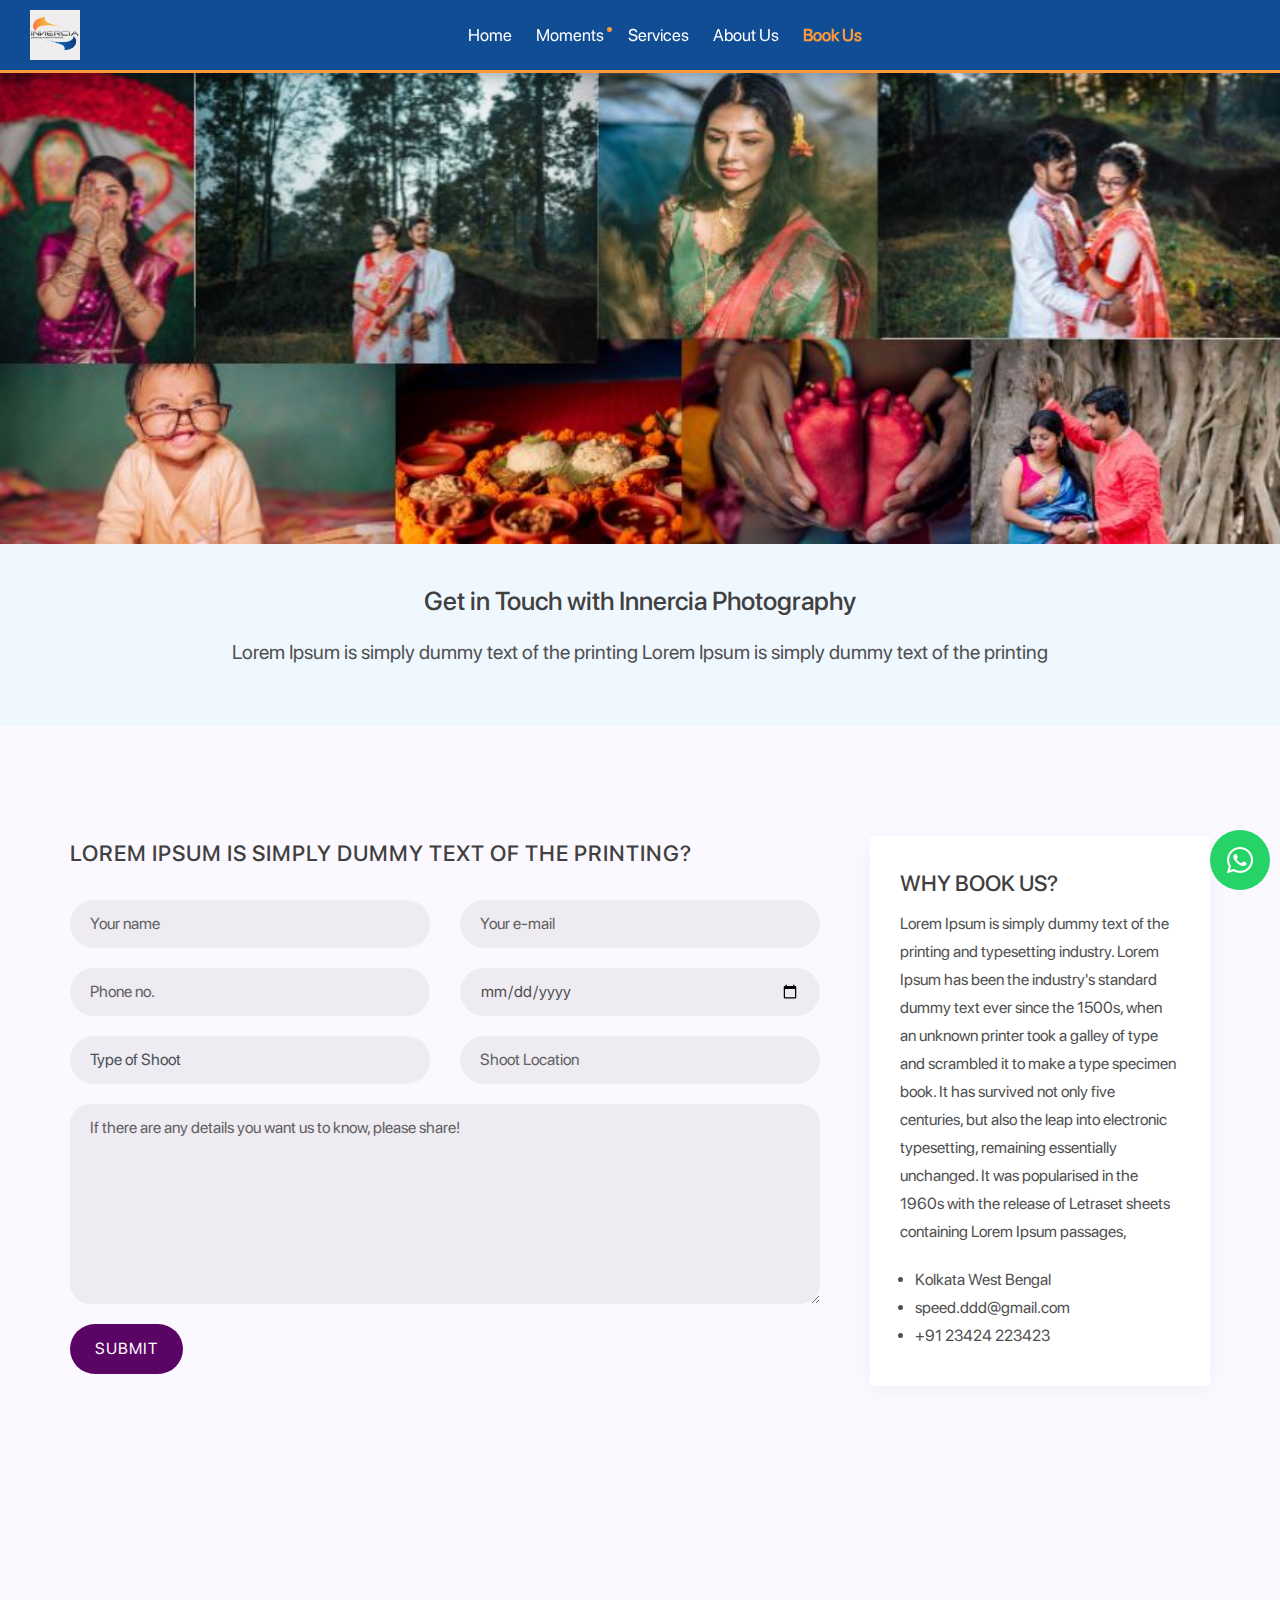
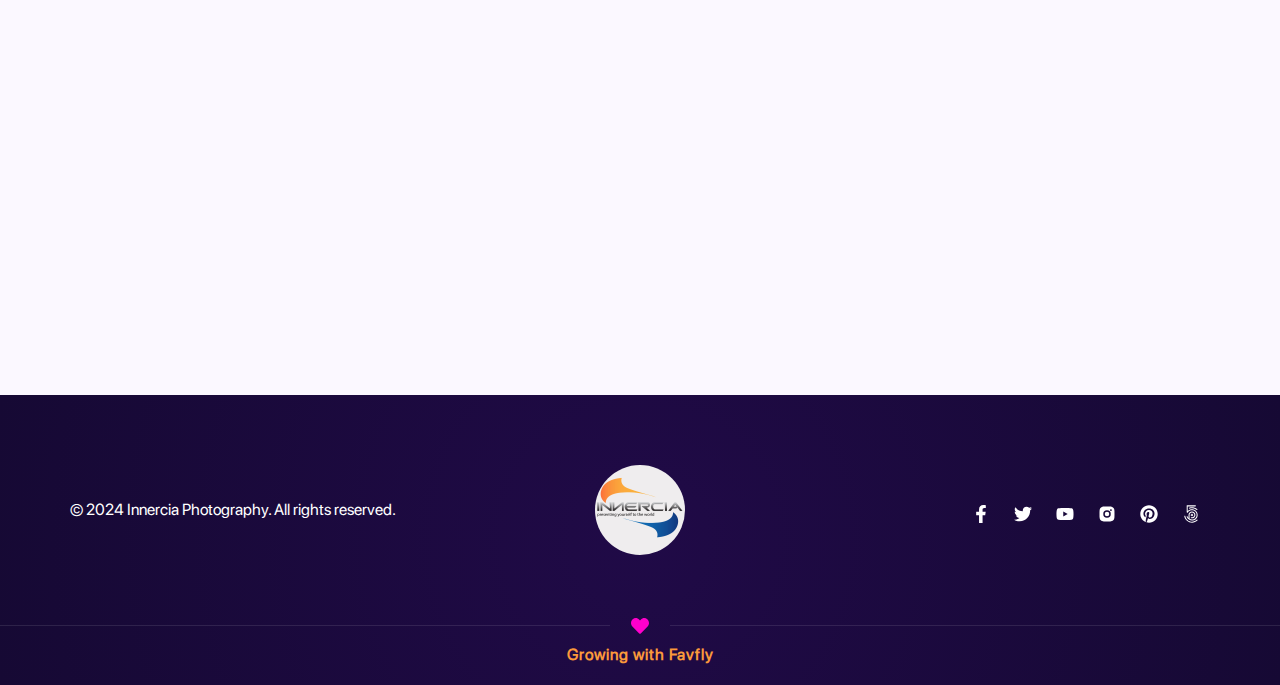
<file: main/contact.html>
<!DOCTYPE html>
<html lang="en">

<meta http-equiv="content-type" content="text/html;charset=utf-8" />

<head>
  <meta name="viewport" content="width=device-width" />
  <meta charSet="utf-8" />
  <meta name="twitter:card" content="summary_large_image" />
  <meta name="twitter:site" content="@rig_photography" />
  <meta name="twitter:creator" content="@rig_photography" />
  <meta property="og:type" content="website" />
  <meta property="og:locale" content="en_IN" />
  <title>Book Innercia Photography</title>
  <meta name="robots" content="index,follow,max-snippet:-1,max-image-preview:large,max-video-preview:-1" />
  <meta name="googlebot" content="index,follow,max-snippet:-1,max-image-preview:large,max-video-preview:-1" />
  <meta name="description"
    content="Get in Touch with Innercia Photography and get the best wedding photography services in Kolkata" />
  <meta property="og:title" content="Book Innercia Photography" />
  <meta property="og:description"
    content="Get in Touch with Innercia Photography and get the best wedding photography services in Kolkata" />
  <meta property="og:url" content="contact.html" />
  <meta property="og:image" />
  <meta property="og:image:alt" content="Book Innercia Photography" />
  <meta property="og:image:width" content="1200" />
  <meta property="og:image:height" content="600" />
  <meta property="og:image" />
  <meta property="og:image:alt" content="Book Innercia Photography" />
  <meta property="og:image:width" content="1024" />
  <meta property="og:image:height" content="524" />
  <meta property="og:image" />
  <meta property="og:image:alt" content="Book Innercia Photography" />
  <meta property="og:image:width" content="300" />
  <meta property="og:image:height" content="150" />
  <meta property="og:image" />
  <meta property="og:image:alt" content="Book Innercia Photography" />
  <meta property="og:image:width" content="150" />
  <meta property="og:image:height" content="150" />
  <meta property="og:site_name" content="rigbiswas" />
  <link rel="canonical" href="contact.html" />
  <meta name="next-head-count" content="32" />
  <link rel="stylesheet" href="../cdn.jsdelivr.net/npm/bootstrap%404.6.0/dist/css/bootstrap.min.css" />
  <link rel="preconnect" href="https://fonts.googleapis.com/" />
  <link rel="preconnect" href="https://fonts.gstatic.com/" />
  <link rel="preconnect" href="https://images.prismic.io/" />
  <link rel="dns-prefetch" href="https://images.prismic.io/" />
  <link rel="apple-touch-icon" sizes="180x180" href="apple-touch-icon.png" />
  <link rel="icon" type="image/png" sizes="32x32" href="favicon-32x32.png" />
  <link rel="icon" type="image/png" sizes="16x16" href="favicon-16x16.png" />
  <link rel="manifest" href="site.webmanifest" />
  <link rel="mask-icon" href="safari-pinned-tab.svg" color="#391e6b" />
  <meta name="msapplication-TileColor" content="#ffc40d" />
  <meta name="theme-color" content="#391e6b" />
  <meta name="facebook-domain-verification" content="g2p1x2fcc1yclyfxb4dkgevifaa3jx" />
  <script async="" defer="" src="../static.cdn.prismic.io/prismic0c90.js?new=true&amp;repo=rigbiswas"></script>
  <script defer="" data-domain="rigbiswas.com" src="../plausible.io/js/plausible.js"></script>
  <link rel="preconnect" href="https://fonts.gstatic.com/" crossorigin />
  <link rel="preload" href="_next/static/css/2cd93e6741754dfc.css" as="style" />
  <link rel="stylesheet" href="_next/static/css/2cd93e6741754dfc.css" data-n-g="" />
  <link rel="preload" href="_next/static/css/c3e67bea1fd856c0.css" as="style" />
  <link rel="stylesheet" href="_next/static/css/c3e67bea1fd856c0.css" data-n-p="" /><noscript data-n-css=""></noscript>
  <script defer="" nomodule="" src="_next/static/chunks/polyfills-5cd94c89d3acac5f.js"></script>
  <script src="_next/static/chunks/webpack-cb7634a8b6194820.js" defer=""></script>
  <script src="_next/static/chunks/framework-5f4595e5518b5600.js" defer=""></script>
  <script src="_next/static/chunks/main-a4d9e436b9a532ca.js" defer=""></script>
  <script src="_next/static/chunks/pages/_app-6bd851745de45da1.js" defer=""></script>
  <script src="_next/static/chunks/0c428ae2-aa671d75d86532cf.js" defer=""></script>
  <script src="_next/static/chunks/d7eeaac4-f8bf358a39c39e0f.js" defer=""></script>
  <script src="_next/static/chunks/d64684d8-9abf18838b145f1d.js" defer=""></script>
  <script src="_next/static/chunks/66-edccea83c29c6ed4.js" defer=""></script>
  <script src="_next/static/chunks/164-a72eeb39cc3d61f4.js" defer=""></script>
  <script src="_next/static/chunks/207-d4886b8c8995141f.js" defer=""></script>
  <script src="_next/static/chunks/73-5b760b085f3e36f5.js" defer=""></script>
  <script src="_next/static/chunks/pages/contact-242efcedb60b228c.js" defer=""></script>
  <script src="_next/static/G6VwXCGMymA2U8lIRdd74/_buildManifest.js" defer=""></script>
  <script src="_next/static/G6VwXCGMymA2U8lIRdd74/_ssgManifest.js" defer=""></script>
  <script src="_next/static/G6VwXCGMymA2U8lIRdd74/_middlewareManifest.js" defer=""></script>
  <style id="__jsx-b78a5b7384f88cc2">
    .dot.jsx-b78a5b7384f88cc2 {
      position: absolute;
      top: 2px;
      right: -8px;
      width: 5px;
      height: 5px;
      border-radius: 50%;
      background-color: #ff00cc
    }

    span.jsx-b78a5b7384f88cc2 {
      font-size: 17px
    }
  </style>
  <style id="__jsx-71142499373e115a">
 
    @media (min-width:992px) {
      .navbar.fixed.jsx-71142499373e115a .navbar-brand.jsx-71142499373e115a img.jsx-71142499373e115a {
        height: 70px !important;
        padding: 10px 0
      }
    }

    .social-mute.jsx-71142499373e115a a.jsx-71142499373e115a i.jsx-71142499373e115a {
      color: #fff
    }

    .hamburger.jsx-71142499373e115a:before,
    .hamburger.jsx-71142499373e115a span.jsx-71142499373e115a,
    .hamburger.jsx-71142499373e115a:after {
      background-color: #fff
    }

    .navbar.jsx-71142499373e115a {
      border-bottom: 3px solid;
      border-color: #eca2ff;
      box-shadow: 0px 4px 10px 0px rgba(0, 0, 0, 0.2)
    }
  </style>
  <style id="__jsx-531e381bd232fb58">
    .image.jsx-531e381bd232fb58 {
      width: 100%;
      margin-top: 70px
    }

    .heading.jsx-531e381bd232fb58 {
      margin-bottom: 10px
    }

    .heading.jsx-531e381bd232fb58 h1.jsx-531e381bd232fb58 {
      font-size: 26px;
      line-height: 34px;
      margin-bottom: 0
    }

    .sub-heading2.jsx-531e381bd232fb58 {
      font-size: 20px;
      line-height: 28px
    }

    .wrapper.jsx-531e381bd232fb58 {
      background: #f0f8ff
    }
  </style>
  <style id="__jsx-364f8cc57bf910a0">
    img.jsx-364f8cc57bf910a0 {
      height: 350px;
      object-fit: cover
    }

    button.jsx-364f8cc57bf910a0 {
      padding: 14px 16px;
      font-size: 14px !important
    }

    @media (max-width:375px) {
      img.jsx-364f8cc57bf910a0 {
        height: 200px
      }
    }

    @media (min-width:576px) {
      .modal-dialog.jsx-364f8cc57bf910a0 {
        max-width: 700px
      }
    }

    .gradient-text.jsx-364f8cc57bf910a0 {
      background: linear-gradient(to right,
          rgba(98, 155, 225, 1) 25%,
          rgba(148, 106, 221, 1) 50%,
          rgba(179, 107, 213, 1) 75%,
          rgba(226, 44, 80, 1) 100%);
      -webkit-background-clip: text;
      -webkit-background-clip: text;
      background-clip: text;
      -webkit-text-fill-color: transparent;
      text-fill-color: transparent;
      background-size: 500% auto;
      font-family: "SfProDisplayBold";
      font-size: 38px;
      line-height: 40px
    }

    .blur.jsx-364f8cc57bf910a0 {
      background-color: rgb(0 0 0 / 80%)
    }

    .modal-body.jsx-364f8cc57bf910a0 {
      padding: 10px 20px
    }

    .modal-content.jsx-364f8cc57bf910a0 {
      border-radius: 10px;
      overflow: hidden
    }

    .section-title.jsx-364f8cc57bf910a0 h4.jsx-364f8cc57bf910a0 {
      font-size: 1.2rem
    }

    .close.jsx-364f8cc57bf910a0 {
      position: absolute;
      top: -10px;
      right: -5px;
      z-index: 1;
      opacity: 0.6;
      font-size: 30px !important
    }

    .form-group.jsx-364f8cc57bf910a0 {
      margin-bottom: 10px
    }

    .close.jsx-364f8cc57bf910a0:not(:disabled):not(.disabled):focus,
    .close.jsx-364f8cc57bf910a0:not(:disabled):not(.disabled):hover {
      outline: none
    }

    @media (max-width:767px) {
      .pl-5.jsx-364f8cc57bf910a0 {
        padding-left: 15px !important
      }

      .pr-5.jsx-364f8cc57bf910a0 {
        padding-right: 15px !important
      }
    }
  </style>
  <style id="__jsx-aee3fa6bf7a4c5a0">
    .divider-icon.jsx-aee3fa6bf7a4c5a0 {
      color: #fa2b57
    }

    .divider-icon.jsx-aee3fa6bf7a4c5a0 i.jsx-aee3fa6bf7a4c5a0 {
      color: #ff00cc
    }

    .dark-wrapper.jsx-aee3fa6bf7a4c5a0 {
      background: radial-gradient(circle,
          rgb(32 10 71) 0%,
          rgb(22 9 52) 100%)
    }

    a.jsx-aee3fa6bf7a4c5a0:hover {
      color: #ff00cc !important
    }
  </style>
  <style id="__jsx-8fea340af40f96c7">
    .btn-whatsapp-pulse.jsx-8fea340af40f96c7 {
      background: #25d366;
      color: white;
      position: fixed;
      z-index: 999;
      bottom: 10px;
      right: 10px;
      font-size: 30px;
      display: -webkit-box;
      display: -webkit-flex;
      display: -ms-flexbox;
      display: flex;
      -webkit-justify-content: center;
      justify-content: center;
      -webkit-align-items: center;
      -webkit-box-align: center;
      -ms-flex-align: center;
      align-items: center;
      width: 0;
      height: 0;
      padding: 30px;
      -webkit-text-decoration: none;
      text-decoration: none;
      border-radius: 50%;
      -webkit-animation-name: pulse;
      animation-name: pulse;
      -webkit-animation-duration: 1.5s;
      animation-duration: 1.5s;
      -webkit-animation-timing-function: ease-out;
      animation-timing-function: ease-out;
      -webkit-animation-iteration-count: infinite;
      animation-iteration-count: infinite
    }

    .fab.jsx-8fea340af40f96c7 {
      line-height: 1
    }

    @keyframes pulse {
      0% {
        box-shadow: 0 0 0 0 rgba(37, 211, 102, 0.5)
      }

      80% {
        box-shadow: 0 0 0 14px rgba(37, 211, 102, 0)
      }
    }
  </style>
  <style data-href="https://fonts.googleapis.com/css2?family=Berkshire+Swash&display=swap">
    @font-face {
      font-family: 'Berkshire Swash';
      font-style: normal;
      font-weight: 400;
      font-display: swap;
      src: url(https://fonts.gstatic.com/s/berkshireswash/v20/ptRRTi-cavZOGqCvnNJDl5m5XmNPrg.woff) format('woff')
    }

    @font-face {
      font-family: 'Berkshire Swash';
      font-style: normal;
      font-weight: 400;
      font-display: swap;
      src: url(https://fonts.gstatic.com/s/berkshireswash/v20/ptRRTi-cavZOGqCvnNJDl5m5XmN_pM4zT305QaYc.woff2) format('woff2');
      unicode-range: U+0100-02AF, U+0304, U+0308, U+0329, U+1E00-1E9F, U+1EF2-1EFF, U+2020, U+20A0-20AB, U+20AD-20C0, U+2113, U+2C60-2C7F, U+A720-A7FF
    }

    @font-face {
      font-family: 'Berkshire Swash';
      font-style: normal;
      font-weight: 400;
      font-display: swap;
      src: url(https://fonts.gstatic.com/s/berkshireswash/v20/ptRRTi-cavZOGqCvnNJDl5m5XmN_qs4zT305QQ.woff2) format('woff2');
      unicode-range: U+0000-00FF, U+0131, U+0152-0153, U+02BB-02BC, U+02C6, U+02DA, U+02DC, U+0304, U+0308, U+0329, U+2000-206F, U+2074, U+20AC, U+2122, U+2191, U+2193, U+2212, U+2215, U+FEFF, U+FFFD
    }
  </style>
</head>

<body><noscript><iframe src="https://www.googletagmanager.com/ns.html?id=GTM-5BCK8QC9" height="0" width="0"
      style="display:none;visibility:hidden"></iframe></noscript>
  <div id="__next" data-reactroot="">
    <main class="main-content">
      <div class="jsx-71142499373e115a">
        <nav class="jsx-71142499373e115a navbar fixed wide bg-color navbar-expand-lg banner--clone banner--stick">
          <div class="jsx-71142499373e115a container-fluid flex-row justify-content-center">
            <div class="jsx-71142499373e115a navbar-header">
              <div class="jsx-71142499373e115a navbar-brand"><a class="jsx-71142499373e115a" href="index.html"><img
                src="../all_pictures/Logos/MainLogo.jpg"
                    alt="Innercia Photography Logo" class="jsx-71142499373e115a" /></a></div>
              <div class="jsx-71142499373e115a navbar-hamburger ml-auto d-lg-none d-xl-none"><button
                  data-toggle="collapse" data-target=".navbar-collapse"
                  class="jsx-71142499373e115a hamburger animate "><span class="jsx-71142499373e115a"></span></button>
              </div>
            </div>
            <div class="jsx-71142499373e115a justify-content-between align-items-center navbar-collapse collapse">
              <ul class="jsx-71142499373e115a navbar-nav plain mx-auto text-center">
                <li class="jsx-b78a5b7384f88cc2 nav-item"><a
                    class="jsx-b78a5b7384f88cc2 nav-link font-weight-normal text-center  " href="index.html"><span
                      class="jsx-b78a5b7384f88cc2 position-relative">Home</span></a></li>
                <li class="jsx-b78a5b7384f88cc2 nav-item"><a
                    class="jsx-b78a5b7384f88cc2 nav-link font-weight-normal text-center  " href="moments.html"><span
                      class="jsx-b78a5b7384f88cc2 position-relative">Moments<div
                        class="jsx-b78a5b7384f88cc2 dot blinking"></div></span></a></li>
                <li class="jsx-b78a5b7384f88cc2 nav-item"><a
                    class="jsx-b78a5b7384f88cc2 nav-link font-weight-normal text-center  "
                    href="photography-services.html"><span
                      class="jsx-b78a5b7384f88cc2 position-relative">Services</span></a></li>
                <li class="jsx-b78a5b7384f88cc2 nav-item"><a
                    class="jsx-b78a5b7384f88cc2 nav-link font-weight-normal text-center  " href="about.html"><span
                      class="jsx-b78a5b7384f88cc2 position-relative">About Us</span></a></li>
                <li class="jsx-b78a5b7384f88cc2 nav-item"><a
                    class="jsx-b78a5b7384f88cc2 nav-link font-weight-normal text-center active " href="contact.html"><span
                      class="jsx-b78a5b7384f88cc2 position-relative">Book Us</span></a></li>
            
              </ul>
            </div>
            <div class="jsx-71142499373e115a social-wrapper text-right">
              <ul class="jsx-71142499373e115a social social-mute social-s mb-0">
                <li class="jsx-71142499373e115a"><a href="#"
                    class="jsx-71142499373e115a"><i class="jsx-71142499373e115a fa"><svg stroke="currentColor"
                        fill="currentColor" stroke-width="0" viewBox="0 0 320 512" height="1em" width="1em"
                        xmlns="http://www.w3.org/2000/svg">
                        <path
                          d="M279.14 288l14.22-92.66h-88.91v-60.13c0-25.35 12.42-50.06 52.24-50.06h40.42V6.26S260.43 0 225.36 0c-73.22 0-121.08 44.38-121.08 124.72v70.62H22.89V288h81.39v224h100.17V288z">
                        </path>
                      </svg></i></a></li>
                <li class="jsx-71142499373e115a"><a href="#"
                    class="jsx-71142499373e115a"><i class="jsx-71142499373e115a fa"><svg stroke="currentColor"
                        fill="currentColor" stroke-width="0" viewBox="0 0 512 512" height="1em" width="1em"
                        xmlns="http://www.w3.org/2000/svg">
                        <path
                          d="M459.37 151.716c.325 4.548.325 9.097.325 13.645 0 138.72-105.583 298.558-298.558 298.558-59.452 0-114.68-17.219-161.137-47.106 8.447.974 16.568 1.299 25.34 1.299 49.055 0 94.213-16.568 130.274-44.832-46.132-.975-84.792-31.188-98.112-72.772 6.498.974 12.995 1.624 19.818 1.624 9.421 0 18.843-1.3 27.614-3.573-48.081-9.747-84.143-51.98-84.143-102.985v-1.299c13.969 7.797 30.214 12.67 47.431 13.319-28.264-18.843-46.781-51.005-46.781-87.391 0-19.492 5.197-37.36 14.294-52.954 51.655 63.675 129.3 105.258 216.365 109.807-1.624-7.797-2.599-15.918-2.599-24.04 0-57.828 46.782-104.934 104.934-104.934 30.213 0 57.502 12.67 76.67 33.137 23.715-4.548 46.456-13.32 66.599-25.34-7.798 24.366-24.366 44.833-46.132 57.827 21.117-2.273 41.584-8.122 60.426-16.243-14.292 20.791-32.161 39.308-52.628 54.253z">
                        </path>
                      </svg></i></a></li>
                <li class="jsx-71142499373e115a"><a href="#"
                    class="jsx-71142499373e115a"><i class="jsx-71142499373e115a fa"><svg stroke="currentColor"
                        fill="currentColor" stroke-width="0" viewBox="0 0 576 512" height="1em" width="1em"
                        xmlns="http://www.w3.org/2000/svg">
                        <path
                          d="M549.655 124.083c-6.281-23.65-24.787-42.276-48.284-48.597C458.781 64 288 64 288 64S117.22 64 74.629 75.486c-23.497 6.322-42.003 24.947-48.284 48.597-11.412 42.867-11.412 132.305-11.412 132.305s0 89.438 11.412 132.305c6.281 23.65 24.787 41.5 48.284 47.821C117.22 448 288 448 288 448s170.78 0 213.371-11.486c23.497-6.321 42.003-24.171 48.284-47.821 11.412-42.867 11.412-132.305 11.412-132.305s0-89.438-11.412-132.305zm-317.51 213.508V175.185l142.739 81.205-142.739 81.201z">
                        </path>
                      </svg></i></a></li>
                <li class="jsx-71142499373e115a"><a href="#"
                    class="jsx-71142499373e115a"><i class="jsx-71142499373e115a fa"><svg stroke="currentColor"
                        fill="currentColor" stroke-width="0" viewBox="0 0 24 24" height="1em" width="1em"
                        xmlns="http://www.w3.org/2000/svg">
                        <g>
                          <path fill="none" d="M0 0h24v24H0z"></path>
                          <path fill-rule="nonzero"
                            d="M12 2c2.717 0 3.056.01 4.122.06 1.065.05 1.79.217 2.428.465.66.254 1.216.598 1.772 1.153a4.908 4.908 0 0 1 1.153 1.772c.247.637.415 1.363.465 2.428.047 1.066.06 1.405.06 4.122 0 2.717-.01 3.056-.06 4.122-.05 1.065-.218 1.79-.465 2.428a4.883 4.883 0 0 1-1.153 1.772 4.915 4.915 0 0 1-1.772 1.153c-.637.247-1.363.415-2.428.465-1.066.047-1.405.06-4.122.06-2.717 0-3.056-.01-4.122-.06-1.065-.05-1.79-.218-2.428-.465a4.89 4.89 0 0 1-1.772-1.153 4.904 4.904 0 0 1-1.153-1.772c-.248-.637-.415-1.363-.465-2.428C2.013 15.056 2 14.717 2 12c0-2.717.01-3.056.06-4.122.05-1.066.217-1.79.465-2.428a4.88 4.88 0 0 1 1.153-1.772A4.897 4.897 0 0 1 5.45 2.525c.638-.248 1.362-.415 2.428-.465C8.944 2.013 9.283 2 12 2zm0 5a5 5 0 1 0 0 10 5 5 0 0 0 0-10zm6.5-.25a1.25 1.25 0 0 0-2.5 0 1.25 1.25 0 0 0 2.5 0zM12 9a3 3 0 1 1 0 6 3 3 0 0 1 0-6z">
                          </path>
                        </g>
                      </svg></i></a></li>
                <li class="jsx-71142499373e115a"><a href="#"
                    class="jsx-71142499373e115a"><i class="jsx-71142499373e115a fa"><svg stroke="currentColor"
                        fill="currentColor" stroke-width="0" viewBox="0 0 496 512" height="1em" width="1em"
                        xmlns="http://www.w3.org/2000/svg">
                        <path
                          d="M496 256c0 137-111 248-248 248-25.6 0-50.2-3.9-73.4-11.1 10.1-16.5 25.2-43.5 30.8-65 3-11.6 15.4-59 15.4-59 8.1 15.4 31.7 28.5 56.8 28.5 74.8 0 128.7-68.8 128.7-154.3 0-81.9-66.9-143.2-152.9-143.2-107 0-163.9 71.8-163.9 150.1 0 36.4 19.4 81.7 50.3 96.1 4.7 2.2 7.2 1.2 8.3-3.3.8-3.4 5-20.3 6.9-28.1.6-2.5.3-4.7-1.7-7.1-10.1-12.5-18.3-35.3-18.3-56.6 0-54.7 41.4-107.6 112-107.6 60.9 0 103.6 41.5 103.6 100.9 0 67.1-33.9 113.6-78 113.6-24.3 0-42.6-20.1-36.7-44.8 7-29.5 20.5-61.3 20.5-82.6 0-19-10.2-34.9-31.4-34.9-24.9 0-44.9 25.7-44.9 60.2 0 22 7.4 36.8 7.4 36.8s-24.5 103.8-29 123.2c-5 21.4-3 51.6-.9 71.2C65.4 450.9 0 361.1 0 256 0 119 111 8 248 8s248 111 248 248z">
                        </path>
                      </svg></i></a></li>
                <li class="jsx-71142499373e115a"><a href="#"
                    class="jsx-71142499373e115a"><i class="jsx-71142499373e115a fa"><svg stroke="currentColor"
                        fill="currentColor" stroke-width="0" viewBox="0 0 448 512" height="1em" width="1em"
                        xmlns="http://www.w3.org/2000/svg">
                        <path
                          d="M103.3 344.3c-6.5-14.2-6.9-18.3 7.4-23.1 25.6-8 8 9.2 43.2 49.2h.3v-93.9c1.2-50.2 44-92.2 97.7-92.2 53.9 0 97.7 43.5 97.7 96.8 0 63.4-60.8 113.2-128.5 93.3-10.5-4.2-2.1-31.7 8.5-28.6 53 0 89.4-10.1 89.4-64.4 0-61-77.1-89.6-116.9-44.6-23.5 26.4-17.6 42.1-17.6 157.6 50.7 31 118.3 22 160.4-20.1 24.8-24.8 38.5-58 38.5-93 0-35.2-13.8-68.2-38.8-93.3-24.8-24.8-57.8-38.5-93.3-38.5s-68.8 13.8-93.5 38.5c-.3.3-16 16.5-21.2 23.9l-.5.6c-3.3 4.7-6.3 9.1-20.1 6.1-6.9-1.7-14.3-5.8-14.3-11.8V20c0-5 3.9-10.5 10.5-10.5h241.3c8.3 0 8.3 11.6 8.3 15.1 0 3.9 0 15.1-8.3 15.1H130.3v132.9h.3c104.2-109.8 282.8-36 282.8 108.9 0 178.1-244.8 220.3-310.1 62.8zm63.3-260.8c-.5 4.2 4.6 24.5 14.6 20.6C306 56.6 384 144.5 390.6 144.5c4.8 0 22.8-15.3 14.3-22.8-93.2-89-234.5-57-238.3-38.2zM393 414.7C283 524.6 94 475.5 61 310.5c0-12.2-30.4-7.4-28.9 3.3 24 173.4 246 256.9 381.6 121.3 6.9-7.8-12.6-28.4-20.7-20.4zM213.6 306.6c0 4 4.3 7.3 5.5 8.5 3 3 6.1 4.4 8.5 4.4 3.8 0 2.6.2 22.3-19.5 19.6 19.3 19.1 19.5 22.3 19.5 5.4 0 18.5-10.4 10.7-18.2L265.6 284l18.2-18.2c6.3-6.8-10.1-21.8-16.2-15.7L249.7 268c-18.6-18.8-18.4-19.5-21.5-19.5-5 0-18 11.7-12.4 17.3L234 284c-18.1 17.9-20.4 19.2-20.4 22.6z">
                        </path>
                      </svg></i></a></li>
              </ul>
            </div>
          </div>
        </nav>
      </div>
      <div class="main">
        <section class="jsx-531e381bd232fb58"><img
            src="../all_pictures/cover/cover_main.jpg?auto=compress,format&amp;rect=0,0,7394,2048&amp;w=2000&amp;h=554"
            class="jsx-531e381bd232fb58 image" />
          <div class="jsx-531e381bd232fb58 wrapper">
            <div class="jsx-531e381bd232fb58 container inner pt-40 pb-40">
              <div class="jsx-531e381bd232fb58 row">
                <div class="jsx-531e381bd232fb58 col-md-10 mx-auto px-2 text-center">
                  <div class="jsx-531e381bd232fb58 heading">
                    <h1 class="jsx-531e381bd232fb58">Get in Touch with Innercia Photography</h1>
                  </div>
                  <div class="jsx-531e381bd232fb58 space10"></div>
                  <div class="jsx-531e381bd232fb58 sub-heading2">
                    <p>Lorem Ipsum is simply dummy text of the printing Lorem Ipsum is simply dummy text of the printing</p>
                  </div>
                </div>
              </div>
            </div>
          </div>
        </section>
        <div class="wrapper light-wrapper">
          <div class="container inner pt-60">
            <div class="space50"></div>
            <div class="row">
              <div class="col-md-8">
                <h2 class="section-title section-title-upper larger">Lorem Ipsum is simply dummy text of the printing?</h2>
                <div class="space10"></div>
                <div class="form-container">
                  <form class="vanilla vanilla-form">
                    <div class="row">
                      <div class="col-md-6">
                        <div class="form-group"><input type="text" name="name" value="" class="form-control"
                            placeholder="Your name" required="" /></div>
                      </div>
                      <div class="col-md-6">
                        <div class="form-group"><input type="email" name="email" value="" class="form-control"
                            placeholder="Your e-mail" required="" /></div>
                      </div>
                      <div class="col-md-6">
                        <div class="form-group"><input type="tel" name="phone" value="" class="form-control"
                            placeholder="Phone no." required="" /></div>
                      </div>
                      <div class="col-md-6">
                        <div class="form-group"><input type="date" name="date" value="" class="form-control"
                            placeholder="Main Shoot Date" required="" /></div>
                      </div>
                      <div class="col-md-6">
                        <div class="form-group"><select name="type" class="custom-select" required="">
                            <option selected="" value="">Type of Shoot</option>
                            <option>Pre Wedding</option>
                            <option>Wedding</option>
                            <option>Baby Photography</option>
                          </select></div>
                      </div>
                      <div class="col-md-6">
                        <div class="form-group"><input type="text" name="location" value="" class="form-control"
                            placeholder="Shoot Location" /></div>
                      </div>
                      <div class="col-12"><textarea name="message" class="form-control" rows="3"
                          placeholder="If there are any details you want us to know, please share! "
                          required=""></textarea>
                        <div class="space20"></div><button type="submit" class="btn">Submit</button>
                        <footer class="notification-box mb-50 "></footer>
                      </div>
                    </div>
                  </form>
                </div>
              </div>
              <aside class="col-md-4 sidebar">
                <div class="box bg-white shadow p-30">
                  <h4>WHY BOOK US?</h4>
                  <p>Lorem Ipsum is simply dummy text of the printing and typesetting industry. Lorem Ipsum has been the industry's standard dummy text ever since the 1500s, when an unknown printer took a galley of type and scrambled it to make a type specimen book. It has survived not only five centuries, but also the leap into electronic typesetting, remaining essentially unchanged. It was popularised in the 1960s with the release of Letraset sheets containing Lorem Ipsum passages,</p>
                  <ul>
                    <li>Kolkata West Bengal</li>
                    <li>speed.ddd@gmail.com</li>
                    <li>+91 23424 223423</li>
                  </ul>
                </div>
              </aside>
            </div>
            <div class="google-map"><iframe
                src="https://www.google.com/maps/embed"
                width="100%" height="450" allowfullscreen=""></iframe></div>
          </div>
        </div>
        <div class="jsx-364f8cc57bf910a0 modal fade blur ">
          <div class="jsx-364f8cc57bf910a0 modal-dialog modal-dialog-centered">
            <div class="jsx-364f8cc57bf910a0 modal-content">
              <div class="splide">
                
              </div>
              <button type="button" data-dismiss="modal" aria-label="Close"
                class="jsx-364f8cc57bf910a0 close text-white"><span aria-hidden="true"
                  class="jsx-364f8cc57bf910a0">×</span></button>
              <div class="jsx-364f8cc57bf910a0 modal-body">
                <div style="margin-top:10px" class="jsx-364f8cc57bf910a0 form-container">
                  <form class="jsx-364f8cc57bf910a0 vanilla vanilla-form">
                    <div class="jsx-364f8cc57bf910a0 row text-center">
                      <div class="jsx-364f8cc57bf910a0 col-md-6 pr-5">
                        <div class="jsx-364f8cc57bf910a0 form-group custom-date-picker">
                          <div class="react-datepicker-wrapper">
                            <div class="react-datepicker__input-container "><span role="alert" aria-live="polite"
                                class="react-datepicker__aria-live"></span><input type="text" value=""
                                placeholder="Event Date*" class="w-100" required="" /></div>
                          </div>
                        </div>
                      </div>
                      <div class="jsx-364f8cc57bf910a0 col-md-6 pl-5">
                        <div class="jsx-364f8cc57bf910a0 form-group custom-date-picker"><select name="eventType"
                            required="" class="jsx-364f8cc57bf910a0 w-100">
                            <option class="jsx-364f8cc57bf910a0">Select Event Type*</option>
                            <option class="jsx-364f8cc57bf910a0">Wedding</option>
                            <option class="jsx-364f8cc57bf910a0">Pre wedding</option>
                            <option class="jsx-364f8cc57bf910a0">Baby &amp; Maternity</option>
                            <option class="jsx-364f8cc57bf910a0">Other</option>
                          </select></div>
                      </div>
                      <div class="jsx-364f8cc57bf910a0 col-md-6 pr-5">
                        <div class="jsx-364f8cc57bf910a0 form-group"><input type="text" name="location" value=""
                            placeholder="Your Location*" required="" class="jsx-364f8cc57bf910a0 w-100" /></div>
                      </div>
                      <div class="jsx-364f8cc57bf910a0 col-md-6 pl-5">
                        <div class="jsx-364f8cc57bf910a0 form-group"><input type="text" name="phone" value=""
                            placeholder="Your WhatsApp No.*" required="" class="jsx-364f8cc57bf910a0 w-100" /></div>
                      </div>
                      <div class="jsx-364f8cc57bf910a0 col-md-6 pr-5">
                        <div class="jsx-364f8cc57bf910a0 form-group"><input type="text" name="name" value=""
                            placeholder="Your Name*" required="" class="jsx-364f8cc57bf910a0 w-100" /></div>
                      </div>
                      <div class="jsx-364f8cc57bf910a0 col-md-6 pl-5">
                        <div class="jsx-364f8cc57bf910a0 form-group"><input type="text" name="email" value=""
                            placeholder="Your Email" class="jsx-364f8cc57bf910a0 w-100" /></div>
                      </div>
                      <div class="jsx-364f8cc57bf910a0 col-12"><button type="submit"
                          class="jsx-364f8cc57bf910a0 btn mb-5">Get Package Details on Whatsapp</button></div>
                    </div>
                  </form>
                </div>
              </div>
            </div>
          </div>
        </div>
      </div>
     
      <footer class="jsx-aee3fa6bf7a4c5a0 dark-wrapper inverse-text">
        <div class="jsx-aee3fa6bf7a4c5a0 container inner">
          <div class="jsx-aee3fa6bf7a4c5a0 row d-md-flex align-items-md-center">
            <div class="jsx-aee3fa6bf7a4c5a0 col-md-4 text-center text-md-left">
              <p class="jsx-aee3fa6bf7a4c5a0 mb-0">© <!-- -->2024<!-- --> Innercia Photography. All rights reserved.</p>
            </div>
            <div class="jsx-aee3fa6bf7a4c5a0 col-md-4 text-center "><img
                src="../all_pictures/Logos/MainLogo.jpg" alt="Innercia Photography Logo"
                class="jsx-aee3fa6bf7a4c5a0 main_logo_footer" /></div>
            <div class="jsx-aee3fa6bf7a4c5a0 col-md-4 text-center text-md-right">
              <ul class="jsx-aee3fa6bf7a4c5a0 social social-mute social-s mt-10">
                <li class="jsx-aee3fa6bf7a4c5a0"><a href="#" class="jsx-aee3fa6bf7a4c5a0"><i
                      class="jsx-aee3fa6bf7a4c5a0 fa"><svg stroke="currentColor" fill="currentColor" stroke-width="0"
                        viewBox="0 0 320 512" height="1em" width="1em" xmlns="http://www.w3.org/2000/svg">
                        <path
                          d="M279.14 288l14.22-92.66h-88.91v-60.13c0-25.35 12.42-50.06 52.24-50.06h40.42V6.26S260.43 0 225.36 0c-73.22 0-121.08 44.38-121.08 124.72v70.62H22.89V288h81.39v224h100.17V288z">
                        </path>
                      </svg></i></a></li>
                <li class="jsx-aee3fa6bf7a4c5a0"><a href="#" class="jsx-aee3fa6bf7a4c5a0"><i
                      class="jsx-aee3fa6bf7a4c5a0 fa"><svg stroke="currentColor" fill="currentColor" stroke-width="0"
                        viewBox="0 0 512 512" height="1em" width="1em" xmlns="http://www.w3.org/2000/svg">
                        <path
                          d="M459.37 151.716c.325 4.548.325 9.097.325 13.645 0 138.72-105.583 298.558-298.558 298.558-59.452 0-114.68-17.219-161.137-47.106 8.447.974 16.568 1.299 25.34 1.299 49.055 0 94.213-16.568 130.274-44.832-46.132-.975-84.792-31.188-98.112-72.772 6.498.974 12.995 1.624 19.818 1.624 9.421 0 18.843-1.3 27.614-3.573-48.081-9.747-84.143-51.98-84.143-102.985v-1.299c13.969 7.797 30.214 12.67 47.431 13.319-28.264-18.843-46.781-51.005-46.781-87.391 0-19.492 5.197-37.36 14.294-52.954 51.655 63.675 129.3 105.258 216.365 109.807-1.624-7.797-2.599-15.918-2.599-24.04 0-57.828 46.782-104.934 104.934-104.934 30.213 0 57.502 12.67 76.67 33.137 23.715-4.548 46.456-13.32 66.599-25.34-7.798 24.366-24.366 44.833-46.132 57.827 21.117-2.273 41.584-8.122 60.426-16.243-14.292 20.791-32.161 39.308-52.628 54.253z">
                        </path>
                      </svg></i></a></li>
                <li class="jsx-aee3fa6bf7a4c5a0"><a href="#"
                    class="jsx-aee3fa6bf7a4c5a0"><i class="jsx-aee3fa6bf7a4c5a0 fa"><svg stroke="currentColor"
                        fill="currentColor" stroke-width="0" viewBox="0 0 576 512" height="1em" width="1em"
                        xmlns="http://www.w3.org/2000/svg">
                        <path
                          d="M549.655 124.083c-6.281-23.65-24.787-42.276-48.284-48.597C458.781 64 288 64 288 64S117.22 64 74.629 75.486c-23.497 6.322-42.003 24.947-48.284 48.597-11.412 42.867-11.412 132.305-11.412 132.305s0 89.438 11.412 132.305c6.281 23.65 24.787 41.5 48.284 47.821C117.22 448 288 448 288 448s170.78 0 213.371-11.486c23.497-6.321 42.003-24.171 48.284-47.821 11.412-42.867 11.412-132.305 11.412-132.305s0-89.438-11.412-132.305zm-317.51 213.508V175.185l142.739 81.205-142.739 81.201z">
                        </path>
                      </svg></i></a></li>
                <li class="jsx-aee3fa6bf7a4c5a0"><a href="#"
                    class="jsx-aee3fa6bf7a4c5a0"><i class="jsx-aee3fa6bf7a4c5a0 fa"><svg stroke="currentColor"
                        fill="currentColor" stroke-width="0" viewBox="0 0 24 24" height="1em" width="1em"
                        xmlns="http://www.w3.org/2000/svg">
                        <g>
                          <path fill="none" d="M0 0h24v24H0z"></path>
                          <path fill-rule="nonzero"
                            d="M12 2c2.717 0 3.056.01 4.122.06 1.065.05 1.79.217 2.428.465.66.254 1.216.598 1.772 1.153a4.908 4.908 0 0 1 1.153 1.772c.247.637.415 1.363.465 2.428.047 1.066.06 1.405.06 4.122 0 2.717-.01 3.056-.06 4.122-.05 1.065-.218 1.79-.465 2.428a4.883 4.883 0 0 1-1.153 1.772 4.915 4.915 0 0 1-1.772 1.153c-.637.247-1.363.415-2.428.465-1.066.047-1.405.06-4.122.06-2.717 0-3.056-.01-4.122-.06-1.065-.05-1.79-.218-2.428-.465a4.89 4.89 0 0 1-1.772-1.153 4.904 4.904 0 0 1-1.153-1.772c-.248-.637-.415-1.363-.465-2.428C2.013 15.056 2 14.717 2 12c0-2.717.01-3.056.06-4.122.05-1.066.217-1.79.465-2.428a4.88 4.88 0 0 1 1.153-1.772A4.897 4.897 0 0 1 5.45 2.525c.638-.248 1.362-.415 2.428-.465C8.944 2.013 9.283 2 12 2zm0 5a5 5 0 1 0 0 10 5 5 0 0 0 0-10zm6.5-.25a1.25 1.25 0 0 0-2.5 0 1.25 1.25 0 0 0 2.5 0zM12 9a3 3 0 1 1 0 6 3 3 0 0 1 0-6z">
                          </path>
                        </g>
                      </svg></i></a></li>
                <li class="jsx-aee3fa6bf7a4c5a0"><a href="#"
                    class="jsx-aee3fa6bf7a4c5a0"><i class="jsx-aee3fa6bf7a4c5a0 fa"><svg stroke="currentColor"
                        fill="currentColor" stroke-width="0" viewBox="0 0 496 512" height="1em" width="1em"
                        xmlns="http://www.w3.org/2000/svg">
                        <path
                          d="M496 256c0 137-111 248-248 248-25.6 0-50.2-3.9-73.4-11.1 10.1-16.5 25.2-43.5 30.8-65 3-11.6 15.4-59 15.4-59 8.1 15.4 31.7 28.5 56.8 28.5 74.8 0 128.7-68.8 128.7-154.3 0-81.9-66.9-143.2-152.9-143.2-107 0-163.9 71.8-163.9 150.1 0 36.4 19.4 81.7 50.3 96.1 4.7 2.2 7.2 1.2 8.3-3.3.8-3.4 5-20.3 6.9-28.1.6-2.5.3-4.7-1.7-7.1-10.1-12.5-18.3-35.3-18.3-56.6 0-54.7 41.4-107.6 112-107.6 60.9 0 103.6 41.5 103.6 100.9 0 67.1-33.9 113.6-78 113.6-24.3 0-42.6-20.1-36.7-44.8 7-29.5 20.5-61.3 20.5-82.6 0-19-10.2-34.9-31.4-34.9-24.9 0-44.9 25.7-44.9 60.2 0 22 7.4 36.8 7.4 36.8s-24.5 103.8-29 123.2c-5 21.4-3 51.6-.9 71.2C65.4 450.9 0 361.1 0 256 0 119 111 8 248 8s248 111 248 248z">
                        </path>
                      </svg></i></a></li>
                <li class="jsx-aee3fa6bf7a4c5a0"><a href="#"
                    class="jsx-aee3fa6bf7a4c5a0"><i class="jsx-aee3fa6bf7a4c5a0 fa"><svg stroke="currentColor"
                        fill="currentColor" stroke-width="0" viewBox="0 0 448 512" height="1em" width="1em"
                        xmlns="http://www.w3.org/2000/svg">
                        <path
                          d="M103.3 344.3c-6.5-14.2-6.9-18.3 7.4-23.1 25.6-8 8 9.2 43.2 49.2h.3v-93.9c1.2-50.2 44-92.2 97.7-92.2 53.9 0 97.7 43.5 97.7 96.8 0 63.4-60.8 113.2-128.5 93.3-10.5-4.2-2.1-31.7 8.5-28.6 53 0 89.4-10.1 89.4-64.4 0-61-77.1-89.6-116.9-44.6-23.5 26.4-17.6 42.1-17.6 157.6 50.7 31 118.3 22 160.4-20.1 24.8-24.8 38.5-58 38.5-93 0-35.2-13.8-68.2-38.8-93.3-24.8-24.8-57.8-38.5-93.3-38.5s-68.8 13.8-93.5 38.5c-.3.3-16 16.5-21.2 23.9l-.5.6c-3.3 4.7-6.3 9.1-20.1 6.1-6.9-1.7-14.3-5.8-14.3-11.8V20c0-5 3.9-10.5 10.5-10.5h241.3c8.3 0 8.3 11.6 8.3 15.1 0 3.9 0 15.1-8.3 15.1H130.3v132.9h.3c104.2-109.8 282.8-36 282.8 108.9 0 178.1-244.8 220.3-310.1 62.8zm63.3-260.8c-.5 4.2 4.6 24.5 14.6 20.6C306 56.6 384 144.5 390.6 144.5c4.8 0 22.8-15.3 14.3-22.8-93.2-89-234.5-57-238.3-38.2zM393 414.7C283 524.6 94 475.5 61 310.5c0-12.2-30.4-7.4-28.9 3.3 24 173.4 246 256.9 381.6 121.3 6.9-7.8-12.6-28.4-20.7-20.4zM213.6 306.6c0 4 4.3 7.3 5.5 8.5 3 3 6.1 4.4 8.5 4.4 3.8 0 2.6.2 22.3-19.5 19.6 19.3 19.1 19.5 22.3 19.5 5.4 0 18.5-10.4 10.7-18.2L265.6 284l18.2-18.2c6.3-6.8-10.1-21.8-16.2-15.7L249.7 268c-18.6-18.8-18.4-19.5-21.5-19.5-5 0-18 11.7-12.4 17.3L234 284c-18.1 17.9-20.4 19.2-20.4 22.6z">
                        </path>
                      </svg></i></a></li>
              </ul>
            </div>
          </div>
        </div>
        <div class="jsx-aee3fa6bf7a4c5a0 divider-icon"><i class="jsx-aee3fa6bf7a4c5a0 fa"><svg stroke="currentColor"
              fill="currentColor" stroke-width="0" viewBox="0 0 512 512" height="1em" width="1em"
              xmlns="http://www.w3.org/2000/svg">
              <path
                d="M462.3 62.6C407.5 15.9 326 24.3 275.7 76.2L256 96.5l-19.7-20.3C186.1 24.3 104.5 15.9 49.7 62.6c-62.8 53.6-66.1 149.8-9.9 207.9l193.5 199.8c12.5 12.9 32.8 12.9 45.3 0l193.5-199.8c56.3-58.1 53-154.3-9.8-207.9z">
              </path>
            </svg></i></div><a title="Best digital marketing company in kolkata"
          href="#"
          class="jsx-aee3fa6bf7a4c5a0 text-center py-3 font-weight-bold white d-block letterspace-1">Growing with
          Favfly</a>
      </footer>


      <a
        href="#"
        target="_blank" rel="noreferrer nofollow" class="jsx-8fea340af40f96c7 btn-whatsapp-pulse d-lg-none"><i
          class="jsx-8fea340af40f96c7 fab fa-whatsapp"><svg stroke="currentColor" fill="currentColor" stroke-width="0"
            viewBox="0 0 448 512" style="vertical-align:top" height="1em" width="1em"
            xmlns="http://www.w3.org/2000/svg">
            <path
              d="M380.9 97.1C339 55.1 283.2 32 223.9 32c-122.4 0-222 99.6-222 222 0 39.1 10.2 77.3 29.6 111L0 480l117.7-30.9c32.4 17.7 68.9 27 106.1 27h.1c122.3 0 224.1-99.6 224.1-222 0-59.3-25.2-115-67.1-157zm-157 341.6c-33.2 0-65.7-8.9-94-25.7l-6.7-4-69.8 18.3L72 359.2l-4.4-7c-18.5-29.4-28.2-63.3-28.2-98.2 0-101.7 82.8-184.5 184.6-184.5 49.3 0 95.6 19.2 130.4 54.1 34.8 34.9 56.2 81.2 56.1 130.5 0 101.8-84.9 184.6-186.6 184.6zm101.2-138.2c-5.5-2.8-32.8-16.2-37.9-18-5.1-1.9-8.8-2.8-12.5 2.8-3.7 5.6-14.3 18-17.6 21.8-3.2 3.7-6.5 4.2-12 1.4-32.6-16.3-54-29.1-75.5-66-5.7-9.8 5.7-9.1 16.3-30.3 1.8-3.7.9-6.9-.5-9.7-1.4-2.8-12.5-30.1-17.1-41.2-4.5-10.8-9.1-9.3-12.5-9.5-3.2-.2-6.9-.2-10.6-.2-3.7 0-9.7 1.4-14.8 6.9-5.1 5.6-19.4 19-19.4 46.3 0 27.3 19.9 53.7 22.6 57.4 2.8 3.7 39.1 59.7 94.8 83.8 35.2 15.2 49 16.5 66.6 13.9 10.7-1.6 32.8-13.4 37.4-26.4 4.6-13 4.6-24.1 3.2-26.4-1.3-2.5-5-3.9-10.5-6.6z">
            </path>
          </svg></i></a><a
        href="#"
        target="_blank" rel="noreferrer nofollow" class="jsx-8fea340af40f96c7 btn-whatsapp-pulse d-none d-lg-flex"><i
          class="jsx-8fea340af40f96c7 fab fa-whatsapp"><svg stroke="currentColor" fill="currentColor" stroke-width="0"
            viewBox="0 0 448 512" style="vertical-align:top" height="1em" width="1em"
            xmlns="http://www.w3.org/2000/svg">
            <path
              d="M380.9 97.1C339 55.1 283.2 32 223.9 32c-122.4 0-222 99.6-222 222 0 39.1 10.2 77.3 29.6 111L0 480l117.7-30.9c32.4 17.7 68.9 27 106.1 27h.1c122.3 0 224.1-99.6 224.1-222 0-59.3-25.2-115-67.1-157zm-157 341.6c-33.2 0-65.7-8.9-94-25.7l-6.7-4-69.8 18.3L72 359.2l-4.4-7c-18.5-29.4-28.2-63.3-28.2-98.2 0-101.7 82.8-184.5 184.6-184.5 49.3 0 95.6 19.2 130.4 54.1 34.8 34.9 56.2 81.2 56.1 130.5 0 101.8-84.9 184.6-186.6 184.6zm101.2-138.2c-5.5-2.8-32.8-16.2-37.9-18-5.1-1.9-8.8-2.8-12.5 2.8-3.7 5.6-14.3 18-17.6 21.8-3.2 3.7-6.5 4.2-12 1.4-32.6-16.3-54-29.1-75.5-66-5.7-9.8 5.7-9.1 16.3-30.3 1.8-3.7.9-6.9-.5-9.7-1.4-2.8-12.5-30.1-17.1-41.2-4.5-10.8-9.1-9.3-12.5-9.5-3.2-.2-6.9-.2-10.6-.2-3.7 0-9.7 1.4-14.8 6.9-5.1 5.6-19.4 19-19.4 46.3 0 27.3 19.9 53.7 22.6 57.4 2.8 3.7 39.1 59.7 94.8 83.8 35.2 15.2 49 16.5 66.6 13.9 10.7-1.6 32.8-13.4 37.4-26.4 4.6-13 4.6-24.1 3.2-26.4-1.3-2.5-5-3.9-10.5-6.6z">
            </path>
          </svg></i></a>
    </main>
  </div>

</body>


</html>
</file>
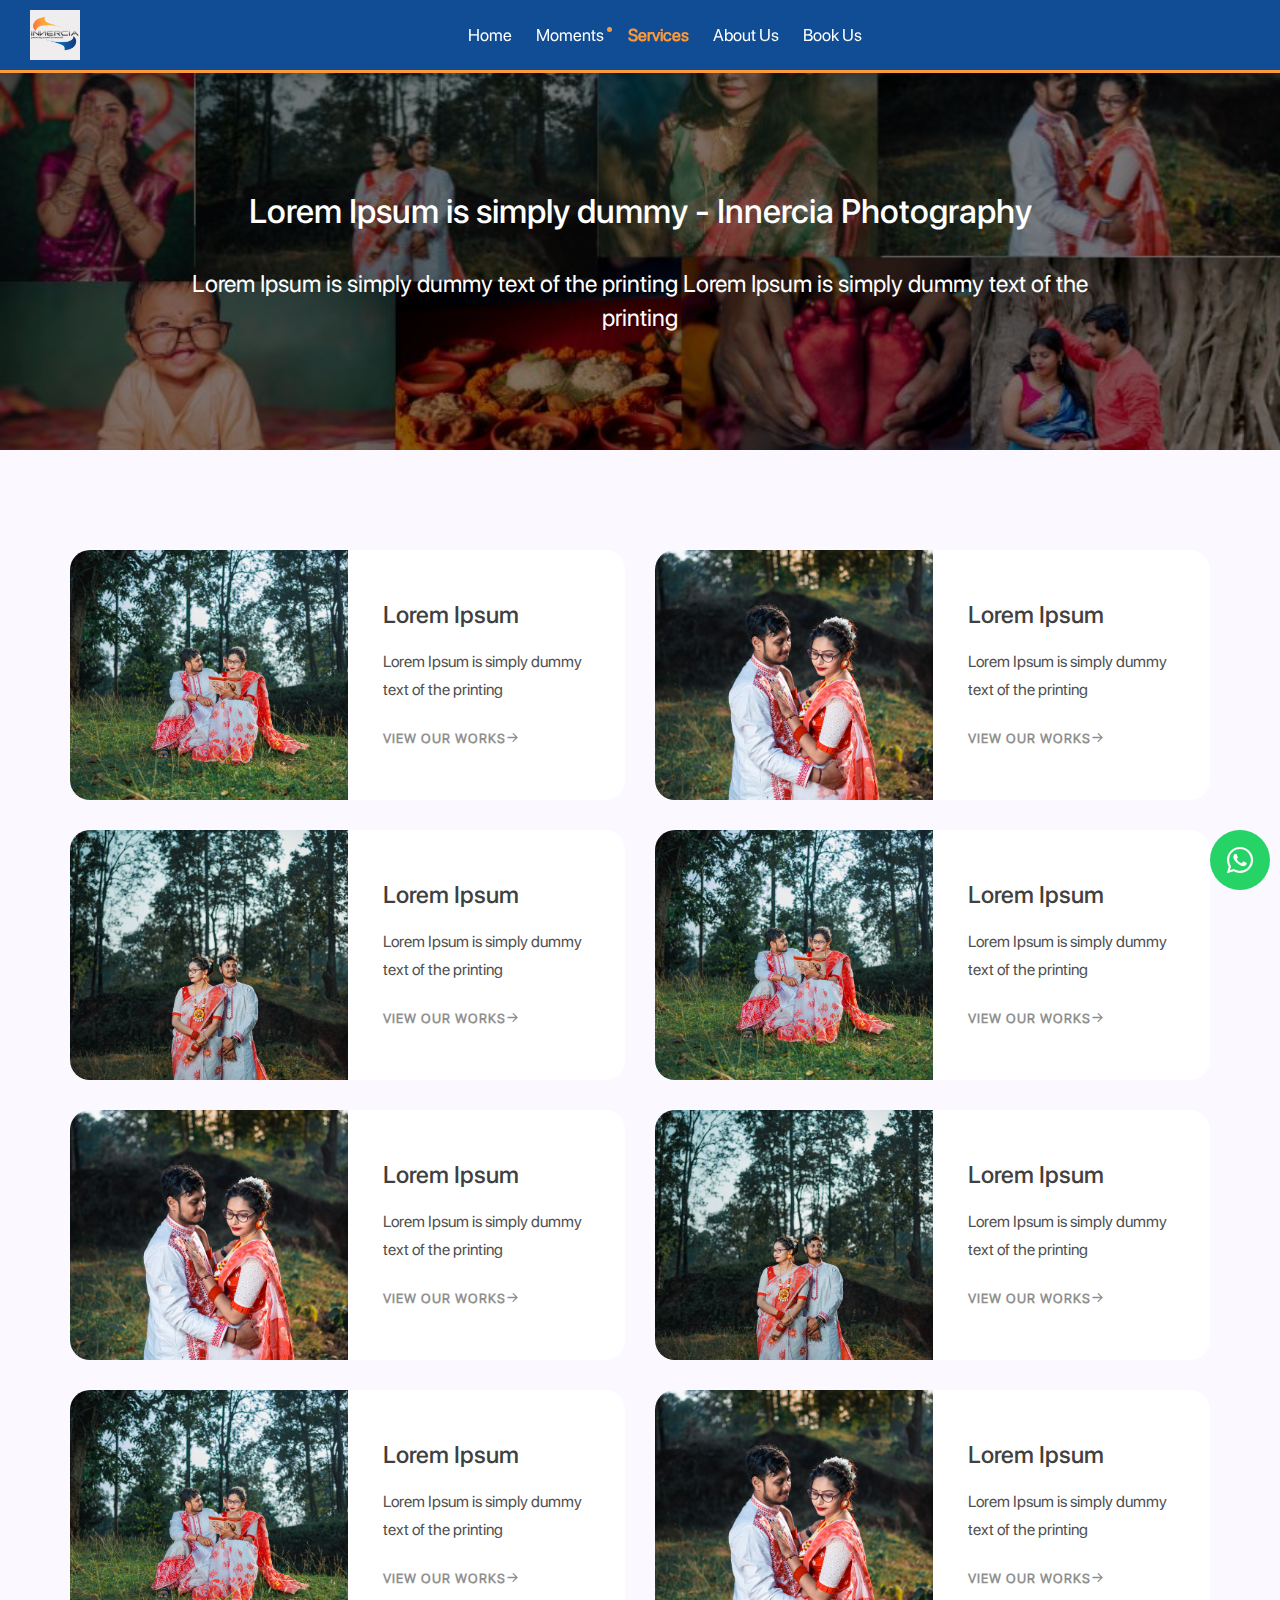
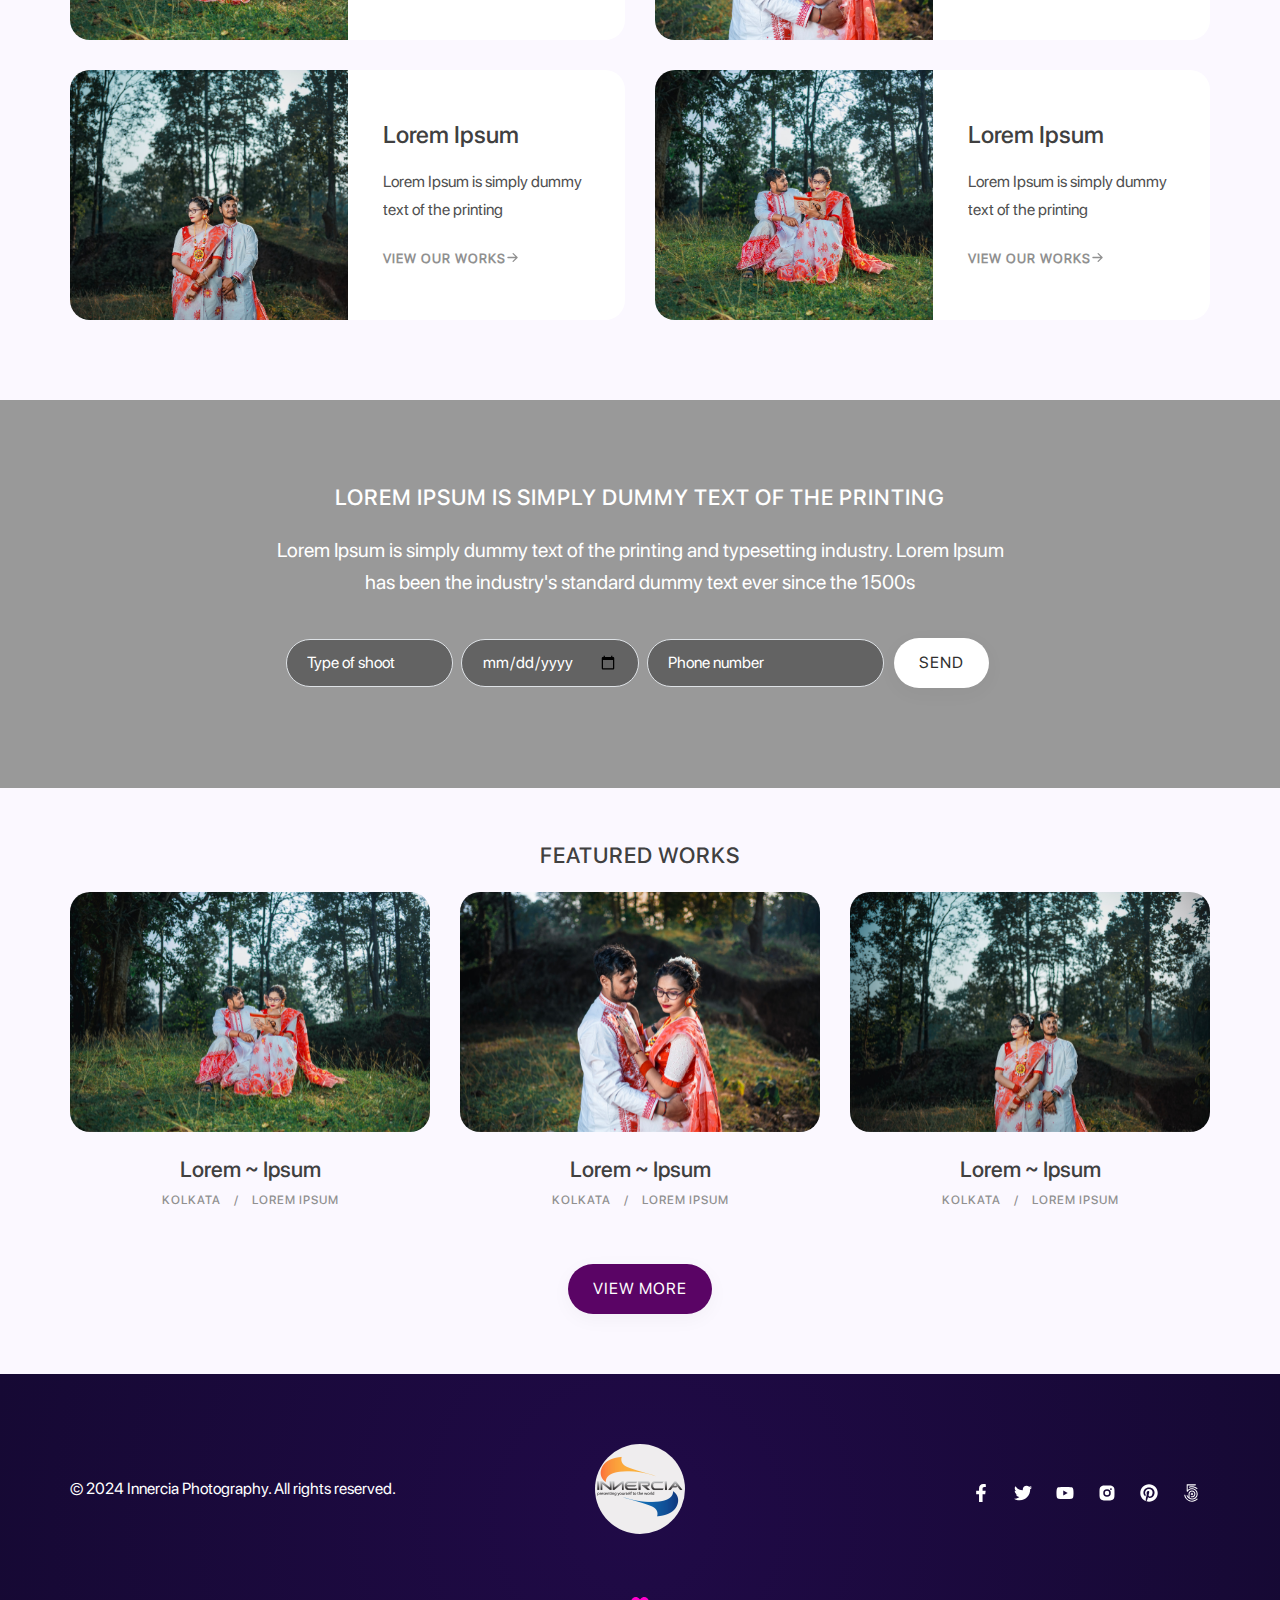
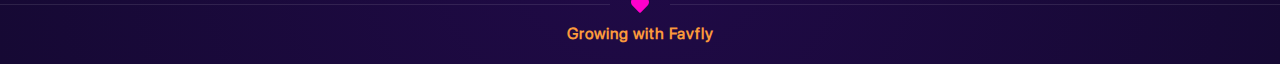
<file: main/photography-services.html>
<!DOCTYPE html>
<html lang="en">


<meta http-equiv="content-type" content="text/html;charset=utf-8" />

<head>
  <meta name="viewport" content="width=device-width" />
  <meta charSet="utf-8" />
  <meta name="twitter:card" content="summary_large_image" />

  <meta property="og:type" content="website" />
  <meta property="og:locale" content="en_IN" />
  <title>Photography Services By Innercia Photography </title>
  <meta name="robots" content="index,follow,max-snippet:-1,max-image-preview:large,max-video-preview:-1" />
  <meta name="googlebot" content="index,follow,max-snippet:-1,max-image-preview:large,max-video-preview:-1" />
  <meta property="og:title" content="Photography Services By Innercia Photography " />
  <meta property="og:url" content="photography-services.html" />
  <meta property="og:image" />
  <meta property="og:image:alt" content="Photography Services By Innercia Photography " />
  <meta property="og:image:width" content="1200" />
  <meta property="og:image:height" content="600" />
  <meta property="og:image" />
  <meta property="og:image:alt" content="Photography Services By Innercia Photography " />
  <meta property="og:image:width" content="1024" />
  <meta property="og:image:height" content="524" />
  <meta property="og:image" />
  <meta property="og:image:alt" content="Photography Services By Innercia Photography " />
  <meta property="og:image:width" content="300" />
  <meta property="og:image:height" content="150" />
  <meta property="og:image" />
  <meta property="og:image:alt" content="Photography Services By Innercia Photography " />
  <meta property="og:image:width" content="150" />
  <meta property="og:image:height" content="150" />
  <link rel="canonical" href="photography-services.html" />
  <meta name="next-head-count" content="30" />
  <link rel="stylesheet" href="../cdn.jsdelivr.net/npm/bootstrap%404.6.0/dist/css/bootstrap.min.css" />
  <link rel="preconnect" href="https://fonts.googleapis.com/" />
  <link rel="preconnect" href="https://fonts.gstatic.com/" />
  <link rel="preconnect" href="https://images.prismic.io/" />
  <link rel="dns-prefetch" href="https://images.prismic.io/" />
  <link rel="apple-touch-icon" sizes="180x180" href="apple-touch-icon.png" />
  <link rel="icon" type="image/png" sizes="32x32" href="favicon-32x32.png" />
  <link rel="icon" type="image/png" sizes="16x16" href="favicon-16x16.png" />
  <link rel="manifest" href="site.webmanifest" />
  <link rel="mask-icon" href="safari-pinned-tab.svg" color="#391e6b" />
  <meta name="msapplication-TileColor" content="#ffc40d" />
  <meta name="theme-color" content="#391e6b" />
  <meta name="facebook-domain-verification" content="g2p1x2fcc1yclyfxb4dkgevifaa3jx" />
  <link rel="preconnect" href="https://fonts.gstatic.com/" crossorigin />
  <link rel="preload" href="_next/static/css/2cd93e6741754dfc.css" as="style" />
  <link rel="stylesheet" href="_next/static/css/2cd93e6741754dfc.css" data-n-g="" />
  <link rel="preload" href="_next/static/css/c3e67bea1fd856c0.css" as="style" />
  <link rel="stylesheet" href="_next/static/css/c3e67bea1fd856c0.css" data-n-p="" /><noscript data-n-css=""></noscript>
  <script defer="" nomodule="" src="_next/static/chunks/polyfills-5cd94c89d3acac5f.js"></script>
  <script src="_next/static/chunks/webpack-cb7634a8b6194820.js" defer=""></script>
  <script src="_next/static/chunks/framework-5f4595e5518b5600.js" defer=""></script>
  <script src="_next/static/chunks/main-a4d9e436b9a532ca.js" defer=""></script>
  <script src="_next/static/chunks/pages/_app-6bd851745de45da1.js" defer=""></script>
  <script src="_next/static/chunks/0c428ae2-aa671d75d86532cf.js" defer=""></script>
  <script src="_next/static/chunks/d7eeaac4-f8bf358a39c39e0f.js" defer=""></script>
  <script src="_next/static/chunks/d64684d8-9abf18838b145f1d.js" defer=""></script>
  <script src="_next/static/chunks/66-edccea83c29c6ed4.js" defer=""></script>
  <script src="_next/static/chunks/164-a72eeb39cc3d61f4.js" defer=""></script>
  <script src="_next/static/chunks/207-d4886b8c8995141f.js" defer=""></script>
  <script src="_next/static/chunks/73-5b760b085f3e36f5.js" defer=""></script>
  <script src="_next/static/chunks/pages/photography-services-8d6585ef2a14e9a4.js" defer=""></script>
  <script src="_next/static/G6VwXCGMymA2U8lIRdd74/_buildManifest.js" defer=""></script>
  <script src="_next/static/G6VwXCGMymA2U8lIRdd74/_ssgManifest.js" defer=""></script>
  <script src="_next/static/G6VwXCGMymA2U8lIRdd74/_middlewareManifest.js" defer=""></script>
  <style id="__jsx-b78a5b7384f88cc2">
    .dot.jsx-b78a5b7384f88cc2 {
      position: absolute;
      top: 2px;
      right: -8px;
      width: 5px;
      height: 5px;
      border-radius: 50%;
      background-color: #ff00cc
    }

    span.jsx-b78a5b7384f88cc2 {
      font-size: 17px
    }
  </style>
  <style id="__jsx-71142499373e115a">

    @media (min-width:992px) {
      .navbar.fixed.jsx-71142499373e115a .navbar-brand.jsx-71142499373e115a img.jsx-71142499373e115a {
        height: 70px !important;
        padding: 10px 0
      }
    }

    .social-mute.jsx-71142499373e115a a.jsx-71142499373e115a i.jsx-71142499373e115a {
      color: #fff
    }

    .hamburger.jsx-71142499373e115a:before,
    .hamburger.jsx-71142499373e115a span.jsx-71142499373e115a,
    .hamburger.jsx-71142499373e115a:after {
      background-color: #fff
    }

    .navbar.jsx-71142499373e115a {
      border-bottom: 3px solid;
      border-color: #eca2ff;
      box-shadow: 0px 4px 10px 0px rgba(0, 0, 0, 0.2)
    }
  </style>
  <style id="__jsx-28074458">
    .backgroundImage.jsx-28074458 {
      background-image: url(../all_pictures/cover/cover_main.jpg?auto=compress,format&amp;rect=1173,0,4629,2160&amp;w=1500&amp;h=700);
      background-size: cover;
      background-position: center;
      background-repeat: no-repeat;
      overflow: hidden;
      position: relative;
      display: -webkit-box;
      display: -webkit-flex;
      display: -ms-flexbox;
      display: flex;
      -webkit-align-items: center;
      -webkit-box-align: center;
      -ms-flex-align: center;
      align-items: center;
      -webkit-justify-content: center;
      justify-content: center
    }

    .wrapper.jsx-28074458 {
      height: 50vh;
      display: -webkit-box;
      display: -webkit-flex;
      display: -ms-flexbox;
      display: flex;
      -webkit-align-items: center;
      -webkit-box-align: center;
      -ms-flex-align: center;
      align-items: center;
      -webkit-justify-content: center;
      justify-content: center
    }

    @media (max-width:591px) {
      .wrapper.jsx-28074458 {
        height: 60vh
      }
    }

    .backgroundImage.jsx-28074458:before {
      content: "";
      position: absolute;
      top: 0;
      left: 0;
      width: 100%;
      height: 100%;
      background: rgba(0, 0, 0, 0.5)
    }

    .backgroundImage.jsx-28074458 .heading.jsx-28074458 h1.jsx-28074458,
    .backgroundImage.jsx-28074458 .sub-heading2.jsx-28074458 {
      color: #fff
    }

    .heading.jsx-28074458 h1.jsx-28074458 {
      font-size: 34px
    }

    .sub-heading2.jsx-28074458 {
      font-size: 24px;
      line-height: 34px
    }

    @media only screen and (max-width:576px) {
      .heading.jsx-28074458 h1.jsx-28074458 {
        font-size: 30px
      }

      .sub-heading2.jsx-28074458 {
        font-size: 20px;
        line-height: 1.4
      }
    }
  </style>
  <style id="__jsx-3040036551">
    .wrapper.jsx-3040036551 {
      background-image: url(../all_pictures/pictures/8fa3e837-9a26-4235-a409-acdb3f40232c_bg-image3118.jpg?auto=compress,format&amp;rect=0,0,1600,800&amp;w=1200&amp;h=600)
    }
  </style>
  <style id="__jsx-4e8c5d270c0159ac">
    .rounded.jsx-4e8c5d270c0159ac {
      border-radius: 20px !important;
      overflow: hidden
    }
  </style>
  <style id="__jsx-364f8cc57bf910a0">
    img.jsx-364f8cc57bf910a0 {
      height: 350px;
      object-fit: cover
    }

    button.jsx-364f8cc57bf910a0 {
      padding: 14px 16px;
      font-size: 14px !important
    }

    @media (max-width:375px) {
      img.jsx-364f8cc57bf910a0 {
        height: 200px
      }
    }

    @media (min-width:576px) {
      .modal-dialog.jsx-364f8cc57bf910a0 {
        max-width: 700px
      }
    }

    .gradient-text.jsx-364f8cc57bf910a0 {
      background: linear-gradient(to right,
          rgba(98, 155, 225, 1) 25%,
          rgba(148, 106, 221, 1) 50%,
          rgba(179, 107, 213, 1) 75%,
          rgba(226, 44, 80, 1) 100%);
      -webkit-background-clip: text;
      -webkit-background-clip: text;
      background-clip: text;
      -webkit-text-fill-color: transparent;
      text-fill-color: transparent;
      background-size: 500% auto;
      font-family: "SfProDisplayBold";
      font-size: 38px;
      line-height: 40px
    }

    .blur.jsx-364f8cc57bf910a0 {
      background-color: rgb(0 0 0 / 80%)
    }

    .modal-body.jsx-364f8cc57bf910a0 {
      padding: 10px 20px
    }

    .modal-content.jsx-364f8cc57bf910a0 {
      border-radius: 10px;
      overflow: hidden
    }

    .section-title.jsx-364f8cc57bf910a0 h4.jsx-364f8cc57bf910a0 {
      font-size: 1.2rem
    }

    .close.jsx-364f8cc57bf910a0 {
      position: absolute;
      top: -10px;
      right: -5px;
      z-index: 1;
      opacity: 0.6;
      font-size: 30px !important
    }

    .form-group.jsx-364f8cc57bf910a0 {
      margin-bottom: 10px
    }

    .close.jsx-364f8cc57bf910a0:not(:disabled):not(.disabled):focus,
    .close.jsx-364f8cc57bf910a0:not(:disabled):not(.disabled):hover {
      outline: none
    }

    @media (max-width:767px) {
      .pl-5.jsx-364f8cc57bf910a0 {
        padding-left: 15px !important
      }

      .pr-5.jsx-364f8cc57bf910a0 {
        padding-right: 15px !important
      }
    }
  </style>
  <style id="__jsx-aee3fa6bf7a4c5a0">
    .divider-icon.jsx-aee3fa6bf7a4c5a0 {
      color: #fa2b57
    }

    .divider-icon.jsx-aee3fa6bf7a4c5a0 i.jsx-aee3fa6bf7a4c5a0 {
      color: #ff00cc
    }

    .dark-wrapper.jsx-aee3fa6bf7a4c5a0 {
      background: radial-gradient(circle,
          rgb(32 10 71) 0%,
          rgb(22 9 52) 100%)
    }

    a.jsx-aee3fa6bf7a4c5a0:hover {
      color: #ff00cc !important
    }
  </style>
  <style id="__jsx-8fea340af40f96c7">
    .btn-whatsapp-pulse.jsx-8fea340af40f96c7 {
      background: #25d366;
      color: white;
      position: fixed;
      z-index: 999;
      bottom: 10px;
      right: 10px;
      font-size: 30px;
      display: -webkit-box;
      display: -webkit-flex;
      display: -ms-flexbox;
      display: flex;
      -webkit-justify-content: center;
      justify-content: center;
      -webkit-align-items: center;
      -webkit-box-align: center;
      -ms-flex-align: center;
      align-items: center;
      width: 0;
      height: 0;
      padding: 30px;
      -webkit-text-decoration: none;
      text-decoration: none;
      border-radius: 50%;
      -webkit-animation-name: pulse;
      animation-name: pulse;
      -webkit-animation-duration: 1.5s;
      animation-duration: 1.5s;
      -webkit-animation-timing-function: ease-out;
      animation-timing-function: ease-out;
      -webkit-animation-iteration-count: infinite;
      animation-iteration-count: infinite
    }

    .fab.jsx-8fea340af40f96c7 {
      line-height: 1
    }

    @keyframes pulse {
      0% {
        box-shadow: 0 0 0 0 rgba(37, 211, 102, 0.5)
      }

      80% {
        box-shadow: 0 0 0 14px rgba(37, 211, 102, 0)
      }
    }
  </style>
  <style data-href="https://fonts.googleapis.com/css2?family=Berkshire+Swash&display=swap">
    @font-face {
      font-family: 'Berkshire Swash';
      font-style: normal;
      font-weight: 400;
      font-display: swap;
      src: url(https://fonts.gstatic.com/s/berkshireswash/v20/ptRRTi-cavZOGqCvnNJDl5m5XmNPrg.woff) format('woff')
    }

    @font-face {
      font-family: 'Berkshire Swash';
      font-style: normal;
      font-weight: 400;
      font-display: swap;
      src: url(https://fonts.gstatic.com/s/berkshireswash/v20/ptRRTi-cavZOGqCvnNJDl5m5XmN_pM4zT305QaYc.woff2) format('woff2');
      unicode-range: U+0100-02AF, U+0304, U+0308, U+0329, U+1E00-1E9F, U+1EF2-1EFF, U+2020, U+20A0-20AB, U+20AD-20C0, U+2113, U+2C60-2C7F, U+A720-A7FF
    }

    @font-face {
      font-family: 'Berkshire Swash';
      font-style: normal;
      font-weight: 400;
      font-display: swap;
      src: url(https://fonts.gstatic.com/s/berkshireswash/v20/ptRRTi-cavZOGqCvnNJDl5m5XmN_qs4zT305QQ.woff2) format('woff2');
      unicode-range: U+0000-00FF, U+0131, U+0152-0153, U+02BB-02BC, U+02C6, U+02DA, U+02DC, U+0304, U+0308, U+0329, U+2000-206F, U+2074, U+20AC, U+2122, U+2191, U+2193, U+2212, U+2215, U+FEFF, U+FFFD
    }
  </style>
</head>

<body><noscript><iframe src="https://www.googletagmanager.com/ns.html?id=GTM-5BCK8QC9" height="0" width="0"
      style="display:none;visibility:hidden"></iframe></noscript>
  <div id="__next" data-reactroot="">
    <main class="main-content">
      <div class="jsx-71142499373e115a">
        <nav class="jsx-71142499373e115a navbar fixed wide bg-color navbar-expand-lg banner--clone banner--stick">
          <div class="jsx-71142499373e115a container-fluid flex-row justify-content-center">
            <div class="jsx-71142499373e115a navbar-header">
              <div class="jsx-71142499373e115a navbar-brand"><a class="jsx-71142499373e115a" href="index.html"><img
                src="../all_pictures/Logos/MainLogo.jpg"
                    alt="Innercia Photography Logo" class="jsx-71142499373e115a" /></a></div>
              <div class="jsx-71142499373e115a navbar-hamburger ml-auto d-lg-none d-xl-none"><button
                  data-toggle="collapse" data-target=".navbar-collapse"
                  class="jsx-71142499373e115a hamburger animate "><span class="jsx-71142499373e115a"></span></button>
              </div>
            </div>
           
           
            <div class="jsx-71142499373e115a justify-content-between align-items-center navbar-collapse collapse">
              <ul class="jsx-71142499373e115a navbar-nav plain mx-auto text-center">
                <li class="jsx-b78a5b7384f88cc2 nav-item"><a
                    class="jsx-b78a5b7384f88cc2 nav-link font-weight-normal text-center  " href="index.html"><span
                      class="jsx-b78a5b7384f88cc2 position-relative">Home</span></a></li>
                <li class="jsx-b78a5b7384f88cc2 nav-item"><a
                    class="jsx-b78a5b7384f88cc2 nav-link font-weight-normal text-center  " href="moments.html"><span
                      class="jsx-b78a5b7384f88cc2 position-relative">Moments<div
                        class="jsx-b78a5b7384f88cc2 dot blinking"></div></span></a></li>
                <li class="jsx-b78a5b7384f88cc2 nav-item"><a
                    class="jsx-b78a5b7384f88cc2 nav-link font-weight-normal text-center active"
                    href="photography-services.html"><span
                      class="jsx-b78a5b7384f88cc2 position-relative">Services</span></a></li>
                <li class="jsx-b78a5b7384f88cc2 nav-item"><a
                    class="jsx-b78a5b7384f88cc2 nav-link font-weight-normal text-center  " href="about.html"><span
                      class="jsx-b78a5b7384f88cc2 position-relative">About Us</span></a></li>
                <li class="jsx-b78a5b7384f88cc2 nav-item"><a
                    class="jsx-b78a5b7384f88cc2 nav-link font-weight-normal text-center  " href="contact.html"><span
                      class="jsx-b78a5b7384f88cc2 position-relative">Book Us</span></a></li>

              </ul>
            </div>

            <div class="jsx-71142499373e115a social-wrapper text-right">
              <ul class="jsx-71142499373e115a social social-mute social-s mb-0">
                <li class="jsx-71142499373e115a"><a href="#"
                    class="jsx-71142499373e115a"><i class="jsx-71142499373e115a fa"><svg stroke="currentColor"
                        fill="currentColor" stroke-width="0" viewBox="0 0 320 512" height="1em" width="1em"
                        xmlns="http://www.w3.org/2000/svg">
                        <path
                          d="M279.14 288l14.22-92.66h-88.91v-60.13c0-25.35 12.42-50.06 52.24-50.06h40.42V6.26S260.43 0 225.36 0c-73.22 0-121.08 44.38-121.08 124.72v70.62H22.89V288h81.39v224h100.17V288z">
                        </path>
                      </svg></i></a></li>
                <li class="jsx-71142499373e115a"><a href="#"
                    class="jsx-71142499373e115a"><i class="jsx-71142499373e115a fa"><svg stroke="currentColor"
                        fill="currentColor" stroke-width="0" viewBox="0 0 512 512" height="1em" width="1em"
                        xmlns="http://www.w3.org/2000/svg">
                        <path
                          d="M459.37 151.716c.325 4.548.325 9.097.325 13.645 0 138.72-105.583 298.558-298.558 298.558-59.452 0-114.68-17.219-161.137-47.106 8.447.974 16.568 1.299 25.34 1.299 49.055 0 94.213-16.568 130.274-44.832-46.132-.975-84.792-31.188-98.112-72.772 6.498.974 12.995 1.624 19.818 1.624 9.421 0 18.843-1.3 27.614-3.573-48.081-9.747-84.143-51.98-84.143-102.985v-1.299c13.969 7.797 30.214 12.67 47.431 13.319-28.264-18.843-46.781-51.005-46.781-87.391 0-19.492 5.197-37.36 14.294-52.954 51.655 63.675 129.3 105.258 216.365 109.807-1.624-7.797-2.599-15.918-2.599-24.04 0-57.828 46.782-104.934 104.934-104.934 30.213 0 57.502 12.67 76.67 33.137 23.715-4.548 46.456-13.32 66.599-25.34-7.798 24.366-24.366 44.833-46.132 57.827 21.117-2.273 41.584-8.122 60.426-16.243-14.292 20.791-32.161 39.308-52.628 54.253z">
                        </path>
                      </svg></i></a></li>
                <li class="jsx-71142499373e115a"><a href="#"
                    class="jsx-71142499373e115a"><i class="jsx-71142499373e115a fa"><svg stroke="currentColor"
                        fill="currentColor" stroke-width="0" viewBox="0 0 576 512" height="1em" width="1em"
                        xmlns="http://www.w3.org/2000/svg">
                        <path
                          d="M549.655 124.083c-6.281-23.65-24.787-42.276-48.284-48.597C458.781 64 288 64 288 64S117.22 64 74.629 75.486c-23.497 6.322-42.003 24.947-48.284 48.597-11.412 42.867-11.412 132.305-11.412 132.305s0 89.438 11.412 132.305c6.281 23.65 24.787 41.5 48.284 47.821C117.22 448 288 448 288 448s170.78 0 213.371-11.486c23.497-6.321 42.003-24.171 48.284-47.821 11.412-42.867 11.412-132.305 11.412-132.305s0-89.438-11.412-132.305zm-317.51 213.508V175.185l142.739 81.205-142.739 81.201z">
                        </path>
                      </svg></i></a></li>
                <li class="jsx-71142499373e115a"><a href="#"
                    class="jsx-71142499373e115a"><i class="jsx-71142499373e115a fa"><svg stroke="currentColor"
                        fill="currentColor" stroke-width="0" viewBox="0 0 24 24" height="1em" width="1em"
                        xmlns="http://www.w3.org/2000/svg">
                        <g>
                          <path fill="none" d="M0 0h24v24H0z"></path>
                          <path fill-rule="nonzero"
                            d="M12 2c2.717 0 3.056.01 4.122.06 1.065.05 1.79.217 2.428.465.66.254 1.216.598 1.772 1.153a4.908 4.908 0 0 1 1.153 1.772c.247.637.415 1.363.465 2.428.047 1.066.06 1.405.06 4.122 0 2.717-.01 3.056-.06 4.122-.05 1.065-.218 1.79-.465 2.428a4.883 4.883 0 0 1-1.153 1.772 4.915 4.915 0 0 1-1.772 1.153c-.637.247-1.363.415-2.428.465-1.066.047-1.405.06-4.122.06-2.717 0-3.056-.01-4.122-.06-1.065-.05-1.79-.218-2.428-.465a4.89 4.89 0 0 1-1.772-1.153 4.904 4.904 0 0 1-1.153-1.772c-.248-.637-.415-1.363-.465-2.428C2.013 15.056 2 14.717 2 12c0-2.717.01-3.056.06-4.122.05-1.066.217-1.79.465-2.428a4.88 4.88 0 0 1 1.153-1.772A4.897 4.897 0 0 1 5.45 2.525c.638-.248 1.362-.415 2.428-.465C8.944 2.013 9.283 2 12 2zm0 5a5 5 0 1 0 0 10 5 5 0 0 0 0-10zm6.5-.25a1.25 1.25 0 0 0-2.5 0 1.25 1.25 0 0 0 2.5 0zM12 9a3 3 0 1 1 0 6 3 3 0 0 1 0-6z">
                          </path>
                        </g>
                      </svg></i></a></li>
                <li class="jsx-71142499373e115a"><a href="#"
                    class="jsx-71142499373e115a"><i class="jsx-71142499373e115a fa"><svg stroke="currentColor"
                        fill="currentColor" stroke-width="0" viewBox="0 0 496 512" height="1em" width="1em"
                        xmlns="http://www.w3.org/2000/svg">
                        <path
                          d="M496 256c0 137-111 248-248 248-25.6 0-50.2-3.9-73.4-11.1 10.1-16.5 25.2-43.5 30.8-65 3-11.6 15.4-59 15.4-59 8.1 15.4 31.7 28.5 56.8 28.5 74.8 0 128.7-68.8 128.7-154.3 0-81.9-66.9-143.2-152.9-143.2-107 0-163.9 71.8-163.9 150.1 0 36.4 19.4 81.7 50.3 96.1 4.7 2.2 7.2 1.2 8.3-3.3.8-3.4 5-20.3 6.9-28.1.6-2.5.3-4.7-1.7-7.1-10.1-12.5-18.3-35.3-18.3-56.6 0-54.7 41.4-107.6 112-107.6 60.9 0 103.6 41.5 103.6 100.9 0 67.1-33.9 113.6-78 113.6-24.3 0-42.6-20.1-36.7-44.8 7-29.5 20.5-61.3 20.5-82.6 0-19-10.2-34.9-31.4-34.9-24.9 0-44.9 25.7-44.9 60.2 0 22 7.4 36.8 7.4 36.8s-24.5 103.8-29 123.2c-5 21.4-3 51.6-.9 71.2C65.4 450.9 0 361.1 0 256 0 119 111 8 248 8s248 111 248 248z">
                        </path>
                      </svg></i></a></li>
                <li class="jsx-71142499373e115a"><a href="#"
                    class="jsx-71142499373e115a"><i class="jsx-71142499373e115a fa"><svg stroke="currentColor"
                        fill="currentColor" stroke-width="0" viewBox="0 0 448 512" height="1em" width="1em"
                        xmlns="http://www.w3.org/2000/svg">
                        <path
                          d="M103.3 344.3c-6.5-14.2-6.9-18.3 7.4-23.1 25.6-8 8 9.2 43.2 49.2h.3v-93.9c1.2-50.2 44-92.2 97.7-92.2 53.9 0 97.7 43.5 97.7 96.8 0 63.4-60.8 113.2-128.5 93.3-10.5-4.2-2.1-31.7 8.5-28.6 53 0 89.4-10.1 89.4-64.4 0-61-77.1-89.6-116.9-44.6-23.5 26.4-17.6 42.1-17.6 157.6 50.7 31 118.3 22 160.4-20.1 24.8-24.8 38.5-58 38.5-93 0-35.2-13.8-68.2-38.8-93.3-24.8-24.8-57.8-38.5-93.3-38.5s-68.8 13.8-93.5 38.5c-.3.3-16 16.5-21.2 23.9l-.5.6c-3.3 4.7-6.3 9.1-20.1 6.1-6.9-1.7-14.3-5.8-14.3-11.8V20c0-5 3.9-10.5 10.5-10.5h241.3c8.3 0 8.3 11.6 8.3 15.1 0 3.9 0 15.1-8.3 15.1H130.3v132.9h.3c104.2-109.8 282.8-36 282.8 108.9 0 178.1-244.8 220.3-310.1 62.8zm63.3-260.8c-.5 4.2 4.6 24.5 14.6 20.6C306 56.6 384 144.5 390.6 144.5c4.8 0 22.8-15.3 14.3-22.8-93.2-89-234.5-57-238.3-38.2zM393 414.7C283 524.6 94 475.5 61 310.5c0-12.2-30.4-7.4-28.9 3.3 24 173.4 246 256.9 381.6 121.3 6.9-7.8-12.6-28.4-20.7-20.4zM213.6 306.6c0 4 4.3 7.3 5.5 8.5 3 3 6.1 4.4 8.5 4.4 3.8 0 2.6.2 22.3-19.5 19.6 19.3 19.1 19.5 22.3 19.5 5.4 0 18.5-10.4 10.7-18.2L265.6 284l18.2-18.2c6.3-6.8-10.1-21.8-16.2-15.7L249.7 268c-18.6-18.8-18.4-19.5-21.5-19.5-5 0-18 11.7-12.4 17.3L234 284c-18.1 17.9-20.4 19.2-20.4 22.6z">
                        </path>
                      </svg></i></a></li>
              </ul>
            </div>
          </div>
        </nav>
      </div>
      <div class="main">
        <section class="jsx-28074458">
          <div class="jsx-28074458 wrapper backgroundImage">
            <div class="jsx-28074458 container inner pt-140">
              <div class="jsx-28074458 row">
                <div class="jsx-28074458 col-md-10 mx-auto px-2 text-center">
                  <div class="jsx-28074458 heading">
                    <h1 class="jsx-28074458">Lorem Ipsum is simply dummy - Innercia Photography</h1>
                  </div>
                  <div class="jsx-28074458 space10"></div>
                  <div class="jsx-28074458 sub-heading2">
                    <p>Lorem Ipsum is simply dummy text of the printing Lorem Ipsum is simply dummy text of the printing
                    </p>
                  </div>
                </div>
              </div>
            </div>
          </div>
        </section>
        <div class="wrapper light-wrapper">
          <div class="container inner">
            <h2 class="section-title section-title-upper larger text-center"></h2>
            <div class="lead larger text-center">
              <p></p>
            </div>
            <div class="space30"></div>
            <div class="tiles">
              <div class="row isotope grid boxed list-view">

                <div class="item grid-sizer col-lg-6">
                  <div class="bg-white rounded">
                    <div class="image-block-wrapper">
                      <div class="image-block col-lg-6">
                        <div class="image-block-bg bg-image"
                          style="background-image:url(../main/moments_iamages/mnts\ \(12\).jpg?auto=compress,format&amp;rect=0,249,1302,1403&amp;w=400&amp;h=431)"
                          data-image-src="style/images/art/fs1.jpg"></div>
                      </div>
                      <div class="container-fluid p-0">
                        <div class="row">
                          <div class="col-lg-6 offset-lg-6">
                            <div class="box service-item d-flex">
                              <div class="align-self-center">
                                <h3 class="mb-15 font-weight-normal"><a class="text-reset"
                                    href="#"><strong class="font-weight-normal">Lorem
                                      Ipsum</strong></a></h3>
                                <p>Lorem Ipsum is simply dummy text of the printing</p>
                                <div class="arrow-link"><a class="text-muted"
                                    href="#">View Our Works<i class=""><svg
                                        stroke="currentColor" fill="currentColor" stroke-width="0" viewBox="0 0 20 20"
                                        class="align-baseline" height="1em" width="1em"
                                        xmlns="http://www.w3.org/2000/svg">
                                        <path fill-rule="evenodd"
                                          d="M10.293 3.293a1 1 0 011.414 0l6 6a1 1 0 010 1.414l-6 6a1 1 0 01-1.414-1.414L14.586 11H3a1 1 0 110-2h11.586l-4.293-4.293a1 1 0 010-1.414z"
                                          clip-rule="evenodd"></path>
                                      </svg></i></a></div>
                              </div>
                            </div>
                          </div>
                        </div>
                      </div>
                    </div>
                  </div>
                </div>

                <div class="item grid-sizer col-lg-6">
                  <div class="bg-white rounded">
                    <div class="image-block-wrapper">
                      <div class="image-block col-lg-6">
                        <div class="image-block-bg bg-image"
                          style="background-image:url(../main/moments_iamages/mnts\ \(13\).jpg?auto=compress,format&amp;rect=0,249,1302,1403&amp;w=400&amp;h=431)"
                          data-image-src="style/images/art/fs1.jpg"></div>
                      </div>
                      <div class="container-fluid p-0">
                        <div class="row">
                          <div class="col-lg-6 offset-lg-6">
                            <div class="box service-item d-flex">
                              <div class="align-self-center">
                                <h3 class="mb-15 font-weight-normal"><a class="text-reset"
                                    href="#"><strong class="font-weight-normal">Lorem
                                      Ipsum</strong></a></h3>
                                <p>Lorem Ipsum is simply dummy text of the printing</p>
                                <div class="arrow-link"><a class="text-muted"
                                    href="#">View Our Works<i class=""><svg
                                        stroke="currentColor" fill="currentColor" stroke-width="0" viewBox="0 0 20 20"
                                        class="align-baseline" height="1em" width="1em"
                                        xmlns="http://www.w3.org/2000/svg">
                                        <path fill-rule="evenodd"
                                          d="M10.293 3.293a1 1 0 011.414 0l6 6a1 1 0 010 1.414l-6 6a1 1 0 01-1.414-1.414L14.586 11H3a1 1 0 110-2h11.586l-4.293-4.293a1 1 0 010-1.414z"
                                          clip-rule="evenodd"></path>
                                      </svg></i></a></div>
                              </div>
                            </div>
                          </div>
                        </div>
                      </div>
                    </div>
                  </div>
                </div>

                <div class="item grid-sizer col-lg-6">
                  <div class="bg-white rounded">
                    <div class="image-block-wrapper">
                      <div class="image-block col-lg-6">
                        <div class="image-block-bg bg-image"
                          style="background-image:url(../main/moments_iamages/mnts\ \(14\).jpg?auto=compress,format&amp;rect=0,249,1302,1403&amp;w=400&amp;h=431)"
                          data-image-src="style/images/art/fs1.jpg"></div>
                      </div>
                      <div class="container-fluid p-0">
                        <div class="row">
                          <div class="col-lg-6 offset-lg-6">
                            <div class="box service-item d-flex">
                              <div class="align-self-center">
                                <h3 class="mb-15 font-weight-normal"><a class="text-reset"
                                    href="#"><strong class="font-weight-normal">Lorem
                                      Ipsum</strong></a></h3>
                                <p>Lorem Ipsum is simply dummy text of the printing</p>
                                <div class="arrow-link"><a class="text-muted"
                                    href="#">View Our Works<i class=""><svg
                                        stroke="currentColor" fill="currentColor" stroke-width="0" viewBox="0 0 20 20"
                                        class="align-baseline" height="1em" width="1em"
                                        xmlns="http://www.w3.org/2000/svg">
                                        <path fill-rule="evenodd"
                                          d="M10.293 3.293a1 1 0 011.414 0l6 6a1 1 0 010 1.414l-6 6a1 1 0 01-1.414-1.414L14.586 11H3a1 1 0 110-2h11.586l-4.293-4.293a1 1 0 010-1.414z"
                                          clip-rule="evenodd"></path>
                                      </svg></i></a></div>
                              </div>
                            </div>
                          </div>
                        </div>
                      </div>
                    </div>
                  </div>
                </div>

                <div class="item grid-sizer col-lg-6">
                  <div class="bg-white rounded">
                    <div class="image-block-wrapper">
                      <div class="image-block col-lg-6">
                        <div class="image-block-bg bg-image"
                          style="background-image:url(../main/moments_iamages/mnts\ \(12\).jpg?auto=compress,format&amp;rect=0,249,1302,1403&amp;w=400&amp;h=431)"
                          data-image-src="style/images/art/fs1.jpg"></div>
                      </div>
                      <div class="container-fluid p-0">
                        <div class="row">
                          <div class="col-lg-6 offset-lg-6">
                            <div class="box service-item d-flex">
                              <div class="align-self-center">
                                <h3 class="mb-15 font-weight-normal"><a class="text-reset"
                                    href="#"><strong class="font-weight-normal">Lorem
                                      Ipsum</strong></a></h3>
                                <p>Lorem Ipsum is simply dummy text of the printing</p>
                                <div class="arrow-link"><a class="text-muted"
                                    href="#">View Our Works<i class=""><svg
                                        stroke="currentColor" fill="currentColor" stroke-width="0" viewBox="0 0 20 20"
                                        class="align-baseline" height="1em" width="1em"
                                        xmlns="http://www.w3.org/2000/svg">
                                        <path fill-rule="evenodd"
                                          d="M10.293 3.293a1 1 0 011.414 0l6 6a1 1 0 010 1.414l-6 6a1 1 0 01-1.414-1.414L14.586 11H3a1 1 0 110-2h11.586l-4.293-4.293a1 1 0 010-1.414z"
                                          clip-rule="evenodd"></path>
                                      </svg></i></a></div>
                              </div>
                            </div>
                          </div>
                        </div>
                      </div>
                    </div>
                  </div>
                </div>

                <div class="item grid-sizer col-lg-6">
                  <div class="bg-white rounded">
                    <div class="image-block-wrapper">
                      <div class="image-block col-lg-6">
                        <div class="image-block-bg bg-image"
                          style="background-image:url(../main/moments_iamages/mnts\ \(13\).jpg?auto=compress,format&amp;rect=0,249,1302,1403&amp;w=400&amp;h=431)"
                          data-image-src="style/images/art/fs1.jpg"></div>
                      </div>
                      <div class="container-fluid p-0">
                        <div class="row">
                          <div class="col-lg-6 offset-lg-6">
                            <div class="box service-item d-flex">
                              <div class="align-self-center">
                                <h3 class="mb-15 font-weight-normal"><a class="text-reset"
                                    href="#"><strong class="font-weight-normal">Lorem
                                      Ipsum</strong></a></h3>
                                <p>Lorem Ipsum is simply dummy text of the printing</p>
                                <div class="arrow-link"><a class="text-muted"
                                    href="#">View Our Works<i class=""><svg
                                        stroke="currentColor" fill="currentColor" stroke-width="0" viewBox="0 0 20 20"
                                        class="align-baseline" height="1em" width="1em"
                                        xmlns="http://www.w3.org/2000/svg">
                                        <path fill-rule="evenodd"
                                          d="M10.293 3.293a1 1 0 011.414 0l6 6a1 1 0 010 1.414l-6 6a1 1 0 01-1.414-1.414L14.586 11H3a1 1 0 110-2h11.586l-4.293-4.293a1 1 0 010-1.414z"
                                          clip-rule="evenodd"></path>
                                      </svg></i></a></div>
                              </div>
                            </div>
                          </div>
                        </div>
                      </div>
                    </div>
                  </div>
                </div>

                <div class="item grid-sizer col-lg-6">
                  <div class="bg-white rounded">
                    <div class="image-block-wrapper">
                      <div class="image-block col-lg-6">
                        <div class="image-block-bg bg-image"
                          style="background-image:url(../main/moments_iamages/mnts\ \(14\).jpg?auto=compress,format&amp;rect=0,249,1302,1403&amp;w=400&amp;h=431)"
                          data-image-src="style/images/art/fs1.jpg"></div>
                      </div>
                      <div class="container-fluid p-0">
                        <div class="row">
                          <div class="col-lg-6 offset-lg-6">
                            <div class="box service-item d-flex">
                              <div class="align-self-center">
                                <h3 class="mb-15 font-weight-normal"><a class="text-reset"
                                    href="#"><strong class="font-weight-normal">Lorem
                                      Ipsum</strong></a></h3>
                                <p>Lorem Ipsum is simply dummy text of the printing</p>
                                <div class="arrow-link"><a class="text-muted"
                                    href="#">View Our Works<i class=""><svg
                                        stroke="currentColor" fill="currentColor" stroke-width="0" viewBox="0 0 20 20"
                                        class="align-baseline" height="1em" width="1em"
                                        xmlns="http://www.w3.org/2000/svg">
                                        <path fill-rule="evenodd"
                                          d="M10.293 3.293a1 1 0 011.414 0l6 6a1 1 0 010 1.414l-6 6a1 1 0 01-1.414-1.414L14.586 11H3a1 1 0 110-2h11.586l-4.293-4.293a1 1 0 010-1.414z"
                                          clip-rule="evenodd"></path>
                                      </svg></i></a></div>
                              </div>
                            </div>
                          </div>
                        </div>
                      </div>
                    </div>
                  </div>
                </div>


                <div class="item grid-sizer col-lg-6">
                  <div class="bg-white rounded">
                    <div class="image-block-wrapper">
                      <div class="image-block col-lg-6">
                        <div class="image-block-bg bg-image"
                          style="background-image:url(../main/moments_iamages/mnts\ \(12\).jpg?auto=compress,format&amp;rect=0,249,1302,1403&amp;w=400&amp;h=431)"
                          data-image-src="style/images/art/fs1.jpg"></div>
                      </div>
                      <div class="container-fluid p-0">
                        <div class="row">
                          <div class="col-lg-6 offset-lg-6">
                            <div class="box service-item d-flex">
                              <div class="align-self-center">
                                <h3 class="mb-15 font-weight-normal"><a class="text-reset"
                                    href="#"><strong class="font-weight-normal">Lorem
                                      Ipsum</strong></a></h3>
                                <p>Lorem Ipsum is simply dummy text of the printing</p>
                                <div class="arrow-link"><a class="text-muted"
                                    href="#">View Our Works<i class=""><svg
                                        stroke="currentColor" fill="currentColor" stroke-width="0" viewBox="0 0 20 20"
                                        class="align-baseline" height="1em" width="1em"
                                        xmlns="http://www.w3.org/2000/svg">
                                        <path fill-rule="evenodd"
                                          d="M10.293 3.293a1 1 0 011.414 0l6 6a1 1 0 010 1.414l-6 6a1 1 0 01-1.414-1.414L14.586 11H3a1 1 0 110-2h11.586l-4.293-4.293a1 1 0 010-1.414z"
                                          clip-rule="evenodd"></path>
                                      </svg></i></a></div>
                              </div>
                            </div>
                          </div>
                        </div>
                      </div>
                    </div>
                  </div>
                </div>

                <div class="item grid-sizer col-lg-6">
                  <div class="bg-white rounded">
                    <div class="image-block-wrapper">
                      <div class="image-block col-lg-6">
                        <div class="image-block-bg bg-image"
                          style="background-image:url(../main/moments_iamages/mnts\ \(13\).jpg?auto=compress,format&amp;rect=0,249,1302,1403&amp;w=400&amp;h=431)"
                          data-image-src="style/images/art/fs1.jpg"></div>
                      </div>
                      <div class="container-fluid p-0">
                        <div class="row">
                          <div class="col-lg-6 offset-lg-6">
                            <div class="box service-item d-flex">
                              <div class="align-self-center">
                                <h3 class="mb-15 font-weight-normal"><a class="text-reset"
                                    href="#"><strong class="font-weight-normal">Lorem
                                      Ipsum</strong></a></h3>
                                <p>Lorem Ipsum is simply dummy text of the printing</p>
                                <div class="arrow-link"><a class="text-muted"
                                    href="#">View Our Works<i class=""><svg
                                        stroke="currentColor" fill="currentColor" stroke-width="0" viewBox="0 0 20 20"
                                        class="align-baseline" height="1em" width="1em"
                                        xmlns="http://www.w3.org/2000/svg">
                                        <path fill-rule="evenodd"
                                          d="M10.293 3.293a1 1 0 011.414 0l6 6a1 1 0 010 1.414l-6 6a1 1 0 01-1.414-1.414L14.586 11H3a1 1 0 110-2h11.586l-4.293-4.293a1 1 0 010-1.414z"
                                          clip-rule="evenodd"></path>
                                      </svg></i></a></div>
                              </div>
                            </div>
                          </div>
                        </div>
                      </div>
                    </div>
                  </div>
                </div>

                <div class="item grid-sizer col-lg-6">
                  <div class="bg-white rounded">
                    <div class="image-block-wrapper">
                      <div class="image-block col-lg-6">
                        <div class="image-block-bg bg-image"
                          style="background-image:url(../main/moments_iamages/mnts\ \(14\).jpg?auto=compress,format&amp;rect=0,249,1302,1403&amp;w=400&amp;h=431)"
                          data-image-src="style/images/art/fs1.jpg"></div>
                      </div>
                      <div class="container-fluid p-0">
                        <div class="row">
                          <div class="col-lg-6 offset-lg-6">
                            <div class="box service-item d-flex">
                              <div class="align-self-center">
                                <h3 class="mb-15 font-weight-normal"><a class="text-reset"
                                    href="#"><strong class="font-weight-normal">Lorem
                                      Ipsum</strong></a></h3>
                                <p>Lorem Ipsum is simply dummy text of the printing</p>
                                <div class="arrow-link"><a class="text-muted"
                                    href="#">View Our Works<i class=""><svg
                                        stroke="currentColor" fill="currentColor" stroke-width="0" viewBox="0 0 20 20"
                                        class="align-baseline" height="1em" width="1em"
                                        xmlns="http://www.w3.org/2000/svg">
                                        <path fill-rule="evenodd"
                                          d="M10.293 3.293a1 1 0 011.414 0l6 6a1 1 0 010 1.414l-6 6a1 1 0 01-1.414-1.414L14.586 11H3a1 1 0 110-2h11.586l-4.293-4.293a1 1 0 010-1.414z"
                                          clip-rule="evenodd"></path>
                                      </svg></i></a></div>
                              </div>
                            </div>
                          </div>
                        </div>
                      </div>
                    </div>
                  </div>
                </div>

                <div class="item grid-sizer col-lg-6">
                  <div class="bg-white rounded">
                    <div class="image-block-wrapper">
                      <div class="image-block col-lg-6">
                        <div class="image-block-bg bg-image"
                          style="background-image:url(../main/moments_iamages/mnts\ \(12\).jpg?auto=compress,format&amp;rect=0,249,1302,1403&amp;w=400&amp;h=431)"
                          data-image-src="style/images/art/fs1.jpg"></div>
                      </div>
                      <div class="container-fluid p-0">
                        <div class="row">
                          <div class="col-lg-6 offset-lg-6">
                            <div class="box service-item d-flex">
                              <div class="align-self-center">
                                <h3 class="mb-15 font-weight-normal"><a class="text-reset"
                                    href="#"><strong class="font-weight-normal">Lorem
                                      Ipsum</strong></a></h3>
                                <p>Lorem Ipsum is simply dummy text of the printing</p>
                                <div class="arrow-link"><a class="text-muted"
                                    href="#">View Our Works<i class=""><svg
                                        stroke="currentColor" fill="currentColor" stroke-width="0" viewBox="0 0 20 20"
                                        class="align-baseline" height="1em" width="1em"
                                        xmlns="http://www.w3.org/2000/svg">
                                        <path fill-rule="evenodd"
                                          d="M10.293 3.293a1 1 0 011.414 0l6 6a1 1 0 010 1.414l-6 6a1 1 0 01-1.414-1.414L14.586 11H3a1 1 0 110-2h11.586l-4.293-4.293a1 1 0 010-1.414z"
                                          clip-rule="evenodd"></path>
                                      </svg></i></a></div>
                              </div>
                            </div>
                          </div>
                        </div>
                      </div>
                    </div>
                  </div>
                </div>


              </div>
            </div>
            <div class="space30"></div>
          </div>
        </div>
        <section class="jsx-3040036551 wrapper image-wrapper bg-image inverse-text">
          <div class="jsx-3040036551 container inner pt-80 pb-80 text-center">
            <div class="jsx-3040036551 row">
              <div class="jsx-3040036551 col-lg-10 offset-lg-1 col-xl-8 offset-xl-2">
                <h2 class="jsx-3040036551 section-title section-title-upper larger text-center">Lorem Ipsum is simply
                  dummy text of the printing</h2>
                <div class="jsx-3040036551 lead text-center">
                  <p>Lorem Ipsum is simply dummy text of the printing and typesetting industry. Lorem Ipsum has been the
                    industry's standard dummy text ever since the 1500s</p>
                </div>
                <div class="jsx-3040036551 space20"></div>
                <form class="jsx-3040036551 form-inline justify-content-center"><select name="type" required=""
                    class="jsx-3040036551 custom-select form-control mb-20 mb-md-0 mr-sm-2 border text-white">
                    <option selected="" value="" class="jsx-3040036551">Type of shoot</option>
                    <option class="jsx-3040036551">Pre Wedding</option>
                    <option class="jsx-3040036551">Wedding</option>
                    <option class="jsx-3040036551">Baby Photography</option>
                  </select><input type="date" name="date" value="" placeholder="Select date" required=""
                    class="jsx-3040036551 form-control mb-20 mb-md-0 mr-sm-2 border" /><input type="tel" name="phone"
                    value="" placeholder="Phone number" required=""
                    class="jsx-3040036551 form-control mb-20 mb-md-0 mr-sm-2 border" /><button type="submit"
                    class="jsx-3040036551 btn btn-white shadow mb-20 mb-md-0 ml-2 ml-md-0">Send</button>
                  <footer class="jsx-3040036551"></footer>
                </form>
              </div>
            </div>
          </div>
        </section>
        <section class="wrapper light-wrapper">
          <div class="container inner">
            <h2 class="section-title section-title-upper larger text-center">Featured Works</h2>
            <div class="tiles text-center">
              <div class="items row">

                <div class="jsx-4e8c5d270c0159ac item col-md-6 col-lg-4">
                  <figure class="jsx-4e8c5d270c0159ac overlay overlay1 rounded mb-20"><a class="jsx-4e8c5d270c0159ac"
                      href="#"><img
                        src="../main/moments_iamages/mnts (12).jpg?auto=compress,format&amp;rect=3,0,2045,1365&amp;w=400&amp;h=267"
                        alt="Lorem Ipsum PHOTOGRAPHY" class="jsx-4e8c5d270c0159ac" /></a></figure>
                  <h4 class="jsx-4e8c5d270c0159ac mb-0">Lorem ~ Ipsum</h4>
                  <div class="jsx-4e8c5d270c0159ac meta"><span class="jsx-4e8c5d270c0159ac count">KOLKATA</span><span
                      class="jsx-4e8c5d270c0159ac category">Lorem Ipsum</span></div>
                </div>

                <div class="jsx-4e8c5d270c0159ac item col-md-6 col-lg-4">
                  <figure class="jsx-4e8c5d270c0159ac overlay overlay1 rounded mb-20"><a class="jsx-4e8c5d270c0159ac"
                      href="#"><img
                        src="../main/moments_iamages/mnts (13).jpg?auto=compress,format&amp;rect=3,0,2045,1365&amp;w=400&amp;h=267"
                        alt="Lorem Ipsum PHOTOGRAPHY" class="jsx-4e8c5d270c0159ac" /></a></figure>
                  <h4 class="jsx-4e8c5d270c0159ac mb-0">Lorem ~ Ipsum</h4>
                  <div class="jsx-4e8c5d270c0159ac meta"><span class="jsx-4e8c5d270c0159ac count">KOLKATA</span><span
                      class="jsx-4e8c5d270c0159ac category">Lorem Ipsum</span></div>
                </div>

                <div class="jsx-4e8c5d270c0159ac item col-md-6 col-lg-4">
                  <figure class="jsx-4e8c5d270c0159ac overlay overlay1 rounded mb-20"><a class="jsx-4e8c5d270c0159ac"
                      href="#"><img
                        src="../main/moments_iamages/mnts (14).jpg?auto=compress,format&amp;rect=3,0,2045,1365&amp;w=400&amp;h=267"
                        alt="Lorem Ipsum PHOTOGRAPHY" class="jsx-4e8c5d270c0159ac" /></a></figure>
                  <h4 class="jsx-4e8c5d270c0159ac mb-0">Lorem ~ Ipsum</h4>
                  <div class="jsx-4e8c5d270c0159ac meta"><span class="jsx-4e8c5d270c0159ac count">KOLKATA</span><span
                      class="jsx-4e8c5d270c0159ac category">Lorem Ipsum</span></div>
                </div>
              

              </div><a class="btn shadow" href="#">View More</a>
            </div>
          </div>
        </section>
       
      </div>
    
      <footer class="jsx-aee3fa6bf7a4c5a0 dark-wrapper inverse-text">
        <div class="jsx-aee3fa6bf7a4c5a0 container inner">
          <div class="jsx-aee3fa6bf7a4c5a0 row d-md-flex align-items-md-center">
            <div class="jsx-aee3fa6bf7a4c5a0 col-md-4 text-center text-md-left">
              <p class="jsx-aee3fa6bf7a4c5a0 mb-0">© <!-- -->2024<!-- --> Innercia Photography. All rights reserved.</p>
            </div>
            <div class="jsx-aee3fa6bf7a4c5a0 col-md-4 text-center "><img
                src="../all_pictures/Logos/MainLogo.jpg" alt="Innercia Photography Logo"
                class="jsx-aee3fa6bf7a4c5a0 main_logo_footer" /></div>
            <div class="jsx-aee3fa6bf7a4c5a0 col-md-4 text-center text-md-right">
              <ul class="jsx-aee3fa6bf7a4c5a0 social social-mute social-s mt-10">
                <li class="jsx-aee3fa6bf7a4c5a0"><a href="#" class="jsx-aee3fa6bf7a4c5a0"><i
                      class="jsx-aee3fa6bf7a4c5a0 fa"><svg stroke="currentColor" fill="currentColor" stroke-width="0"
                        viewBox="0 0 320 512" height="1em" width="1em" xmlns="http://www.w3.org/2000/svg">
                        <path
                          d="M279.14 288l14.22-92.66h-88.91v-60.13c0-25.35 12.42-50.06 52.24-50.06h40.42V6.26S260.43 0 225.36 0c-73.22 0-121.08 44.38-121.08 124.72v70.62H22.89V288h81.39v224h100.17V288z">
                        </path>
                      </svg></i></a></li>
                <li class="jsx-aee3fa6bf7a4c5a0"><a href="#" class="jsx-aee3fa6bf7a4c5a0"><i
                      class="jsx-aee3fa6bf7a4c5a0 fa"><svg stroke="currentColor" fill="currentColor" stroke-width="0"
                        viewBox="0 0 512 512" height="1em" width="1em" xmlns="http://www.w3.org/2000/svg">
                        <path
                          d="M459.37 151.716c.325 4.548.325 9.097.325 13.645 0 138.72-105.583 298.558-298.558 298.558-59.452 0-114.68-17.219-161.137-47.106 8.447.974 16.568 1.299 25.34 1.299 49.055 0 94.213-16.568 130.274-44.832-46.132-.975-84.792-31.188-98.112-72.772 6.498.974 12.995 1.624 19.818 1.624 9.421 0 18.843-1.3 27.614-3.573-48.081-9.747-84.143-51.98-84.143-102.985v-1.299c13.969 7.797 30.214 12.67 47.431 13.319-28.264-18.843-46.781-51.005-46.781-87.391 0-19.492 5.197-37.36 14.294-52.954 51.655 63.675 129.3 105.258 216.365 109.807-1.624-7.797-2.599-15.918-2.599-24.04 0-57.828 46.782-104.934 104.934-104.934 30.213 0 57.502 12.67 76.67 33.137 23.715-4.548 46.456-13.32 66.599-25.34-7.798 24.366-24.366 44.833-46.132 57.827 21.117-2.273 41.584-8.122 60.426-16.243-14.292 20.791-32.161 39.308-52.628 54.253z">
                        </path>
                      </svg></i></a></li>
                <li class="jsx-aee3fa6bf7a4c5a0"><a href="#"
                    class="jsx-aee3fa6bf7a4c5a0"><i class="jsx-aee3fa6bf7a4c5a0 fa"><svg stroke="currentColor"
                        fill="currentColor" stroke-width="0" viewBox="0 0 576 512" height="1em" width="1em"
                        xmlns="http://www.w3.org/2000/svg">
                        <path
                          d="M549.655 124.083c-6.281-23.65-24.787-42.276-48.284-48.597C458.781 64 288 64 288 64S117.22 64 74.629 75.486c-23.497 6.322-42.003 24.947-48.284 48.597-11.412 42.867-11.412 132.305-11.412 132.305s0 89.438 11.412 132.305c6.281 23.65 24.787 41.5 48.284 47.821C117.22 448 288 448 288 448s170.78 0 213.371-11.486c23.497-6.321 42.003-24.171 48.284-47.821 11.412-42.867 11.412-132.305 11.412-132.305s0-89.438-11.412-132.305zm-317.51 213.508V175.185l142.739 81.205-142.739 81.201z">
                        </path>
                      </svg></i></a></li>
                <li class="jsx-aee3fa6bf7a4c5a0"><a href="#"
                    class="jsx-aee3fa6bf7a4c5a0"><i class="jsx-aee3fa6bf7a4c5a0 fa"><svg stroke="currentColor"
                        fill="currentColor" stroke-width="0" viewBox="0 0 24 24" height="1em" width="1em"
                        xmlns="http://www.w3.org/2000/svg">
                        <g>
                          <path fill="none" d="M0 0h24v24H0z"></path>
                          <path fill-rule="nonzero"
                            d="M12 2c2.717 0 3.056.01 4.122.06 1.065.05 1.79.217 2.428.465.66.254 1.216.598 1.772 1.153a4.908 4.908 0 0 1 1.153 1.772c.247.637.415 1.363.465 2.428.047 1.066.06 1.405.06 4.122 0 2.717-.01 3.056-.06 4.122-.05 1.065-.218 1.79-.465 2.428a4.883 4.883 0 0 1-1.153 1.772 4.915 4.915 0 0 1-1.772 1.153c-.637.247-1.363.415-2.428.465-1.066.047-1.405.06-4.122.06-2.717 0-3.056-.01-4.122-.06-1.065-.05-1.79-.218-2.428-.465a4.89 4.89 0 0 1-1.772-1.153 4.904 4.904 0 0 1-1.153-1.772c-.248-.637-.415-1.363-.465-2.428C2.013 15.056 2 14.717 2 12c0-2.717.01-3.056.06-4.122.05-1.066.217-1.79.465-2.428a4.88 4.88 0 0 1 1.153-1.772A4.897 4.897 0 0 1 5.45 2.525c.638-.248 1.362-.415 2.428-.465C8.944 2.013 9.283 2 12 2zm0 5a5 5 0 1 0 0 10 5 5 0 0 0 0-10zm6.5-.25a1.25 1.25 0 0 0-2.5 0 1.25 1.25 0 0 0 2.5 0zM12 9a3 3 0 1 1 0 6 3 3 0 0 1 0-6z">
                          </path>
                        </g>
                      </svg></i></a></li>
                <li class="jsx-aee3fa6bf7a4c5a0"><a href="#"
                    class="jsx-aee3fa6bf7a4c5a0"><i class="jsx-aee3fa6bf7a4c5a0 fa"><svg stroke="currentColor"
                        fill="currentColor" stroke-width="0" viewBox="0 0 496 512" height="1em" width="1em"
                        xmlns="http://www.w3.org/2000/svg">
                        <path
                          d="M496 256c0 137-111 248-248 248-25.6 0-50.2-3.9-73.4-11.1 10.1-16.5 25.2-43.5 30.8-65 3-11.6 15.4-59 15.4-59 8.1 15.4 31.7 28.5 56.8 28.5 74.8 0 128.7-68.8 128.7-154.3 0-81.9-66.9-143.2-152.9-143.2-107 0-163.9 71.8-163.9 150.1 0 36.4 19.4 81.7 50.3 96.1 4.7 2.2 7.2 1.2 8.3-3.3.8-3.4 5-20.3 6.9-28.1.6-2.5.3-4.7-1.7-7.1-10.1-12.5-18.3-35.3-18.3-56.6 0-54.7 41.4-107.6 112-107.6 60.9 0 103.6 41.5 103.6 100.9 0 67.1-33.9 113.6-78 113.6-24.3 0-42.6-20.1-36.7-44.8 7-29.5 20.5-61.3 20.5-82.6 0-19-10.2-34.9-31.4-34.9-24.9 0-44.9 25.7-44.9 60.2 0 22 7.4 36.8 7.4 36.8s-24.5 103.8-29 123.2c-5 21.4-3 51.6-.9 71.2C65.4 450.9 0 361.1 0 256 0 119 111 8 248 8s248 111 248 248z">
                        </path>
                      </svg></i></a></li>
                <li class="jsx-aee3fa6bf7a4c5a0"><a href="#"
                    class="jsx-aee3fa6bf7a4c5a0"><i class="jsx-aee3fa6bf7a4c5a0 fa"><svg stroke="currentColor"
                        fill="currentColor" stroke-width="0" viewBox="0 0 448 512" height="1em" width="1em"
                        xmlns="http://www.w3.org/2000/svg">
                        <path
                          d="M103.3 344.3c-6.5-14.2-6.9-18.3 7.4-23.1 25.6-8 8 9.2 43.2 49.2h.3v-93.9c1.2-50.2 44-92.2 97.7-92.2 53.9 0 97.7 43.5 97.7 96.8 0 63.4-60.8 113.2-128.5 93.3-10.5-4.2-2.1-31.7 8.5-28.6 53 0 89.4-10.1 89.4-64.4 0-61-77.1-89.6-116.9-44.6-23.5 26.4-17.6 42.1-17.6 157.6 50.7 31 118.3 22 160.4-20.1 24.8-24.8 38.5-58 38.5-93 0-35.2-13.8-68.2-38.8-93.3-24.8-24.8-57.8-38.5-93.3-38.5s-68.8 13.8-93.5 38.5c-.3.3-16 16.5-21.2 23.9l-.5.6c-3.3 4.7-6.3 9.1-20.1 6.1-6.9-1.7-14.3-5.8-14.3-11.8V20c0-5 3.9-10.5 10.5-10.5h241.3c8.3 0 8.3 11.6 8.3 15.1 0 3.9 0 15.1-8.3 15.1H130.3v132.9h.3c104.2-109.8 282.8-36 282.8 108.9 0 178.1-244.8 220.3-310.1 62.8zm63.3-260.8c-.5 4.2 4.6 24.5 14.6 20.6C306 56.6 384 144.5 390.6 144.5c4.8 0 22.8-15.3 14.3-22.8-93.2-89-234.5-57-238.3-38.2zM393 414.7C283 524.6 94 475.5 61 310.5c0-12.2-30.4-7.4-28.9 3.3 24 173.4 246 256.9 381.6 121.3 6.9-7.8-12.6-28.4-20.7-20.4zM213.6 306.6c0 4 4.3 7.3 5.5 8.5 3 3 6.1 4.4 8.5 4.4 3.8 0 2.6.2 22.3-19.5 19.6 19.3 19.1 19.5 22.3 19.5 5.4 0 18.5-10.4 10.7-18.2L265.6 284l18.2-18.2c6.3-6.8-10.1-21.8-16.2-15.7L249.7 268c-18.6-18.8-18.4-19.5-21.5-19.5-5 0-18 11.7-12.4 17.3L234 284c-18.1 17.9-20.4 19.2-20.4 22.6z">
                        </path>
                      </svg></i></a></li>
              </ul>
            </div>
          </div>
        </div>
        <div class="jsx-aee3fa6bf7a4c5a0 divider-icon"><i class="jsx-aee3fa6bf7a4c5a0 fa"><svg stroke="currentColor"
              fill="currentColor" stroke-width="0" viewBox="0 0 512 512" height="1em" width="1em"
              xmlns="http://www.w3.org/2000/svg">
              <path
                d="M462.3 62.6C407.5 15.9 326 24.3 275.7 76.2L256 96.5l-19.7-20.3C186.1 24.3 104.5 15.9 49.7 62.6c-62.8 53.6-66.1 149.8-9.9 207.9l193.5 199.8c12.5 12.9 32.8 12.9 45.3 0l193.5-199.8c56.3-58.1 53-154.3-9.8-207.9z">
              </path>
            </svg></i></div><a title="Best digital marketing company in kolkata"
          href="#"
          class="jsx-aee3fa6bf7a4c5a0 text-center py-3 font-weight-bold white d-block letterspace-1">Growing with
          Favfly</a>
      </footer>
      
      <a
        href="#"
        target="_blank" rel="noreferrer nofollow" class="jsx-8fea340af40f96c7 btn-whatsapp-pulse d-lg-none"><i
          class="jsx-8fea340af40f96c7 fab fa-whatsapp"><svg stroke="currentColor" fill="currentColor" stroke-width="0"
            viewBox="0 0 448 512" style="vertical-align:top" height="1em" width="1em"
            xmlns="http://www.w3.org/2000/svg">
            <path
              d="M380.9 97.1C339 55.1 283.2 32 223.9 32c-122.4 0-222 99.6-222 222 0 39.1 10.2 77.3 29.6 111L0 480l117.7-30.9c32.4 17.7 68.9 27 106.1 27h.1c122.3 0 224.1-99.6 224.1-222 0-59.3-25.2-115-67.1-157zm-157 341.6c-33.2 0-65.7-8.9-94-25.7l-6.7-4-69.8 18.3L72 359.2l-4.4-7c-18.5-29.4-28.2-63.3-28.2-98.2 0-101.7 82.8-184.5 184.6-184.5 49.3 0 95.6 19.2 130.4 54.1 34.8 34.9 56.2 81.2 56.1 130.5 0 101.8-84.9 184.6-186.6 184.6zm101.2-138.2c-5.5-2.8-32.8-16.2-37.9-18-5.1-1.9-8.8-2.8-12.5 2.8-3.7 5.6-14.3 18-17.6 21.8-3.2 3.7-6.5 4.2-12 1.4-32.6-16.3-54-29.1-75.5-66-5.7-9.8 5.7-9.1 16.3-30.3 1.8-3.7.9-6.9-.5-9.7-1.4-2.8-12.5-30.1-17.1-41.2-4.5-10.8-9.1-9.3-12.5-9.5-3.2-.2-6.9-.2-10.6-.2-3.7 0-9.7 1.4-14.8 6.9-5.1 5.6-19.4 19-19.4 46.3 0 27.3 19.9 53.7 22.6 57.4 2.8 3.7 39.1 59.7 94.8 83.8 35.2 15.2 49 16.5 66.6 13.9 10.7-1.6 32.8-13.4 37.4-26.4 4.6-13 4.6-24.1 3.2-26.4-1.3-2.5-5-3.9-10.5-6.6z">
            </path>
          </svg></i></a><a
        href="#"
        target="_blank" rel="noreferrer nofollow" class="jsx-8fea340af40f96c7 btn-whatsapp-pulse d-none d-lg-flex"><i
          class="jsx-8fea340af40f96c7 fab fa-whatsapp"><svg stroke="currentColor" fill="currentColor" stroke-width="0"
            viewBox="0 0 448 512" style="vertical-align:top" height="1em" width="1em"
            xmlns="http://www.w3.org/2000/svg">
            <path
              d="M380.9 97.1C339 55.1 283.2 32 223.9 32c-122.4 0-222 99.6-222 222 0 39.1 10.2 77.3 29.6 111L0 480l117.7-30.9c32.4 17.7 68.9 27 106.1 27h.1c122.3 0 224.1-99.6 224.1-222 0-59.3-25.2-115-67.1-157zm-157 341.6c-33.2 0-65.7-8.9-94-25.7l-6.7-4-69.8 18.3L72 359.2l-4.4-7c-18.5-29.4-28.2-63.3-28.2-98.2 0-101.7 82.8-184.5 184.6-184.5 49.3 0 95.6 19.2 130.4 54.1 34.8 34.9 56.2 81.2 56.1 130.5 0 101.8-84.9 184.6-186.6 184.6zm101.2-138.2c-5.5-2.8-32.8-16.2-37.9-18-5.1-1.9-8.8-2.8-12.5 2.8-3.7 5.6-14.3 18-17.6 21.8-3.2 3.7-6.5 4.2-12 1.4-32.6-16.3-54-29.1-75.5-66-5.7-9.8 5.7-9.1 16.3-30.3 1.8-3.7.9-6.9-.5-9.7-1.4-2.8-12.5-30.1-17.1-41.2-4.5-10.8-9.1-9.3-12.5-9.5-3.2-.2-6.9-.2-10.6-.2-3.7 0-9.7 1.4-14.8 6.9-5.1 5.6-19.4 19-19.4 46.3 0 27.3 19.9 53.7 22.6 57.4 2.8 3.7 39.1 59.7 94.8 83.8 35.2 15.2 49 16.5 66.6 13.9 10.7-1.6 32.8-13.4 37.4-26.4 4.6-13 4.6-24.1 3.2-26.4-1.3-2.5-5-3.9-10.5-6.6z">
            </path>
          </svg></i></a>
    </main>
  </div>
</body>

</html>
</file>
